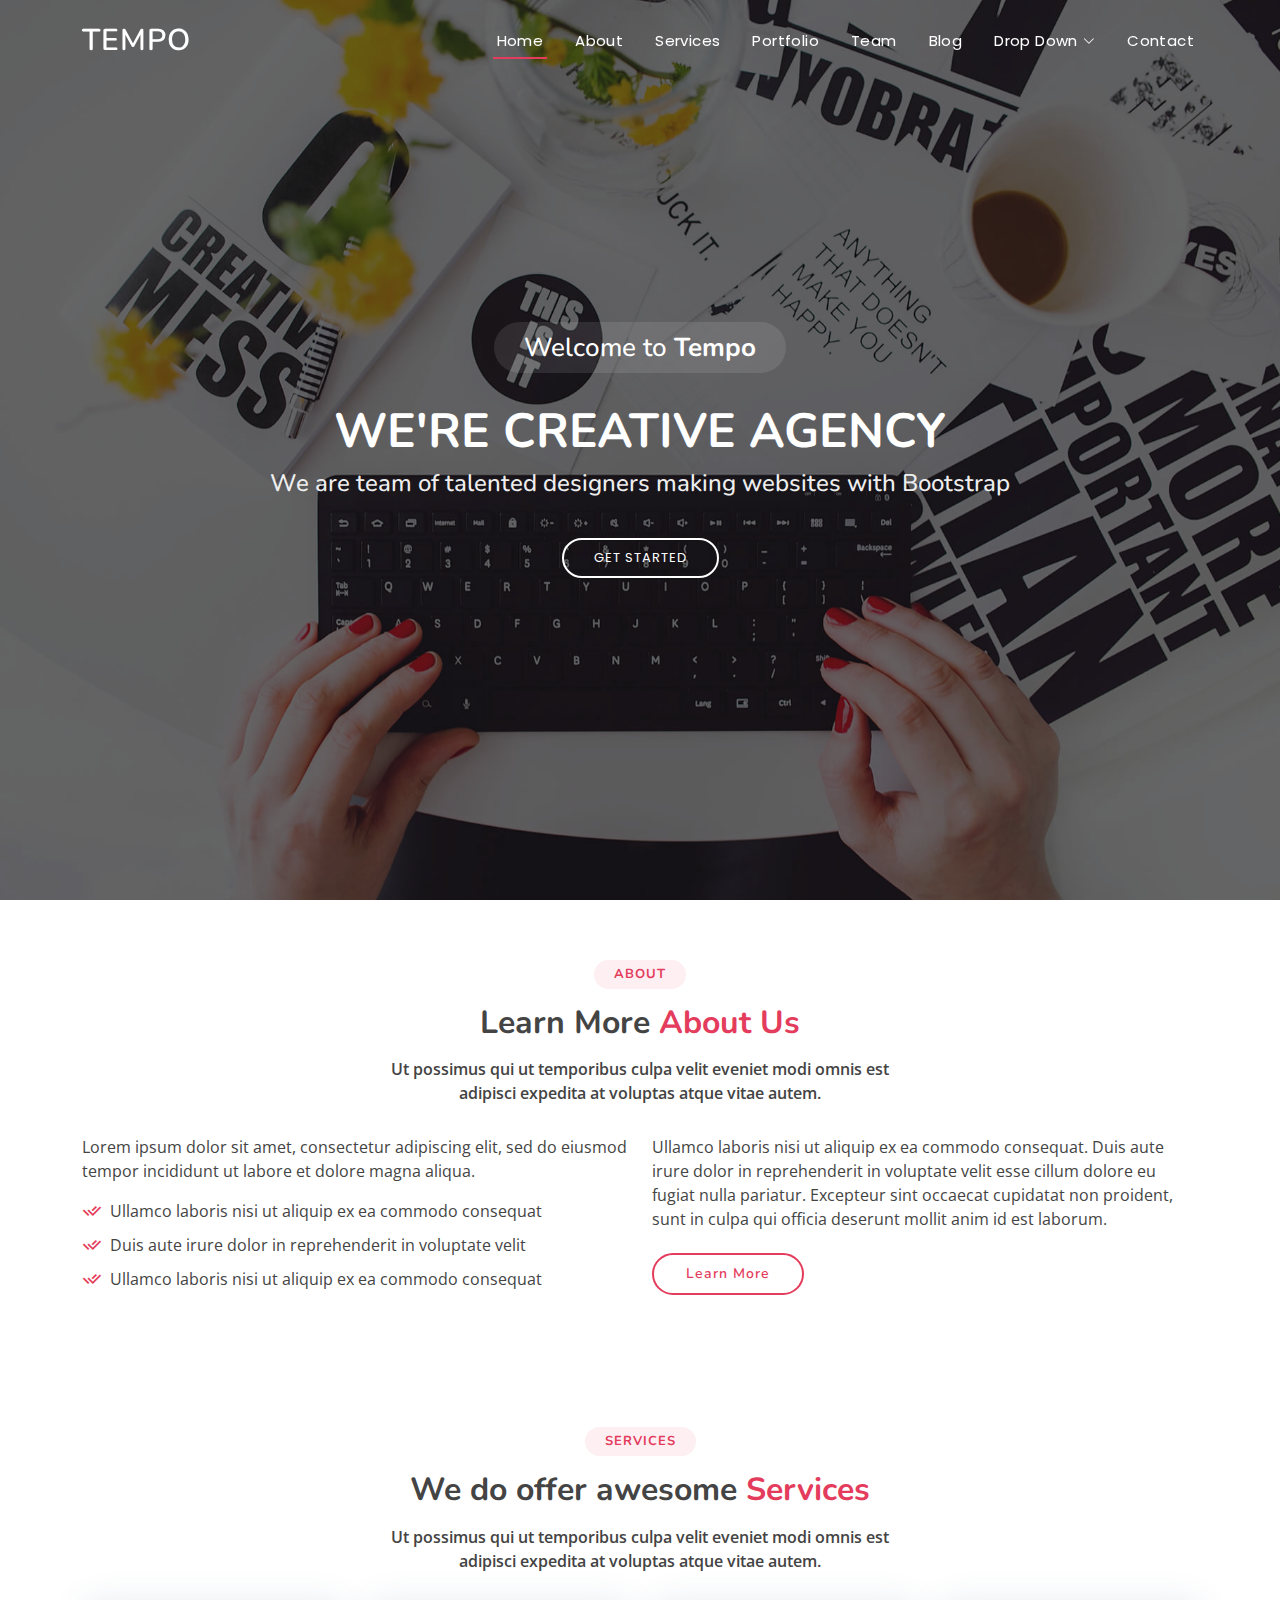
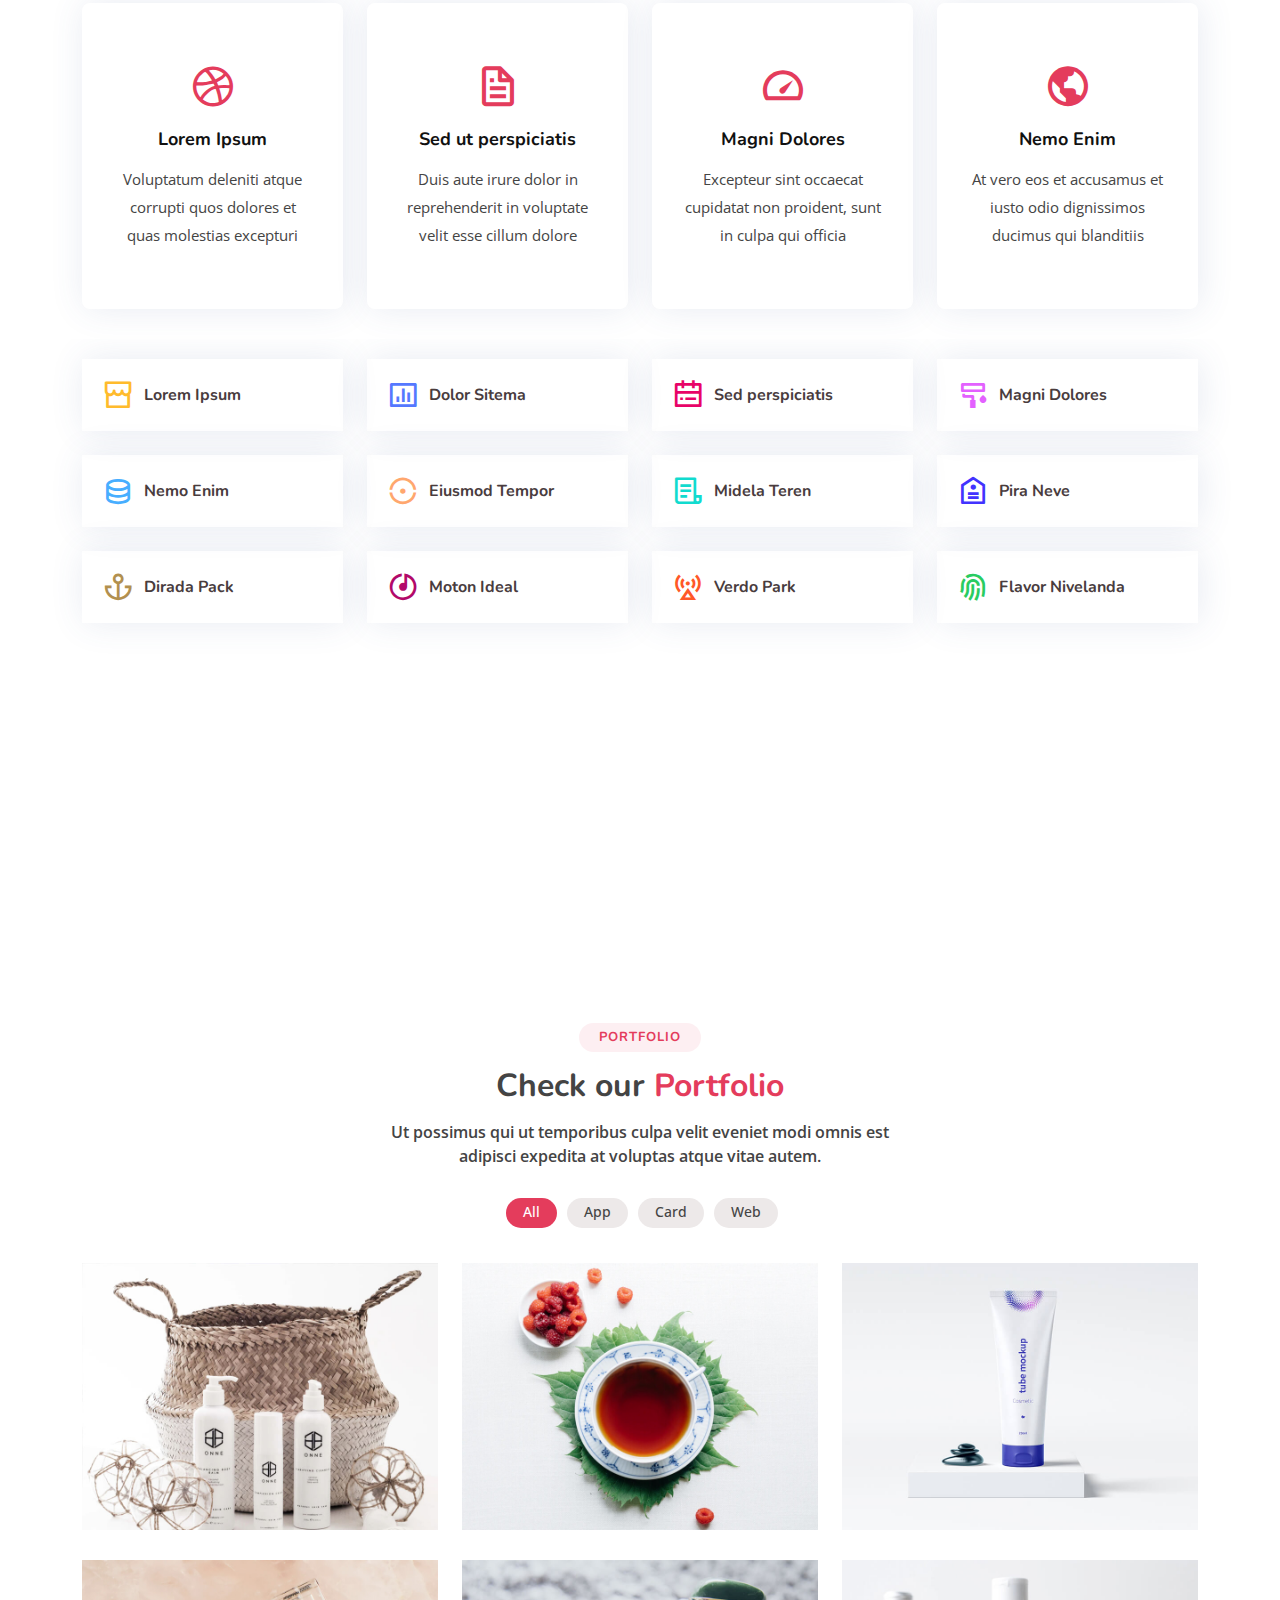
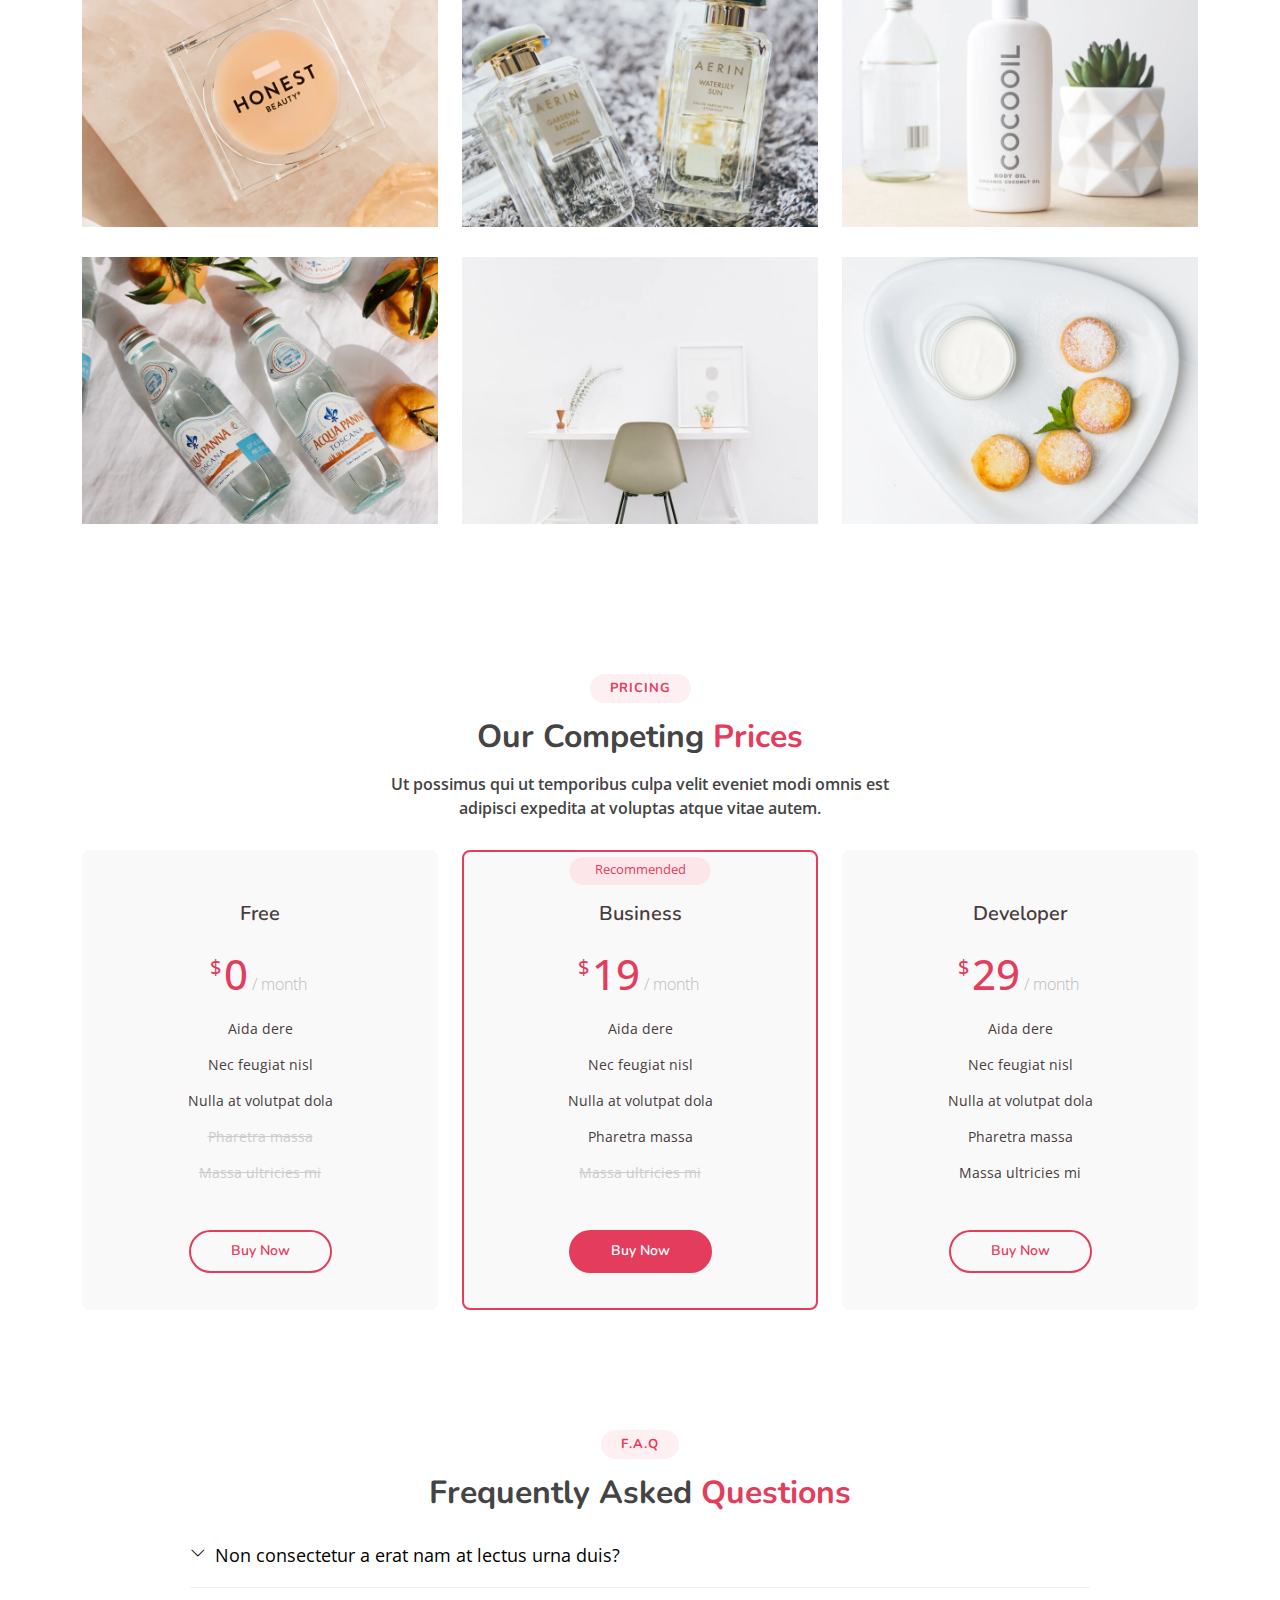
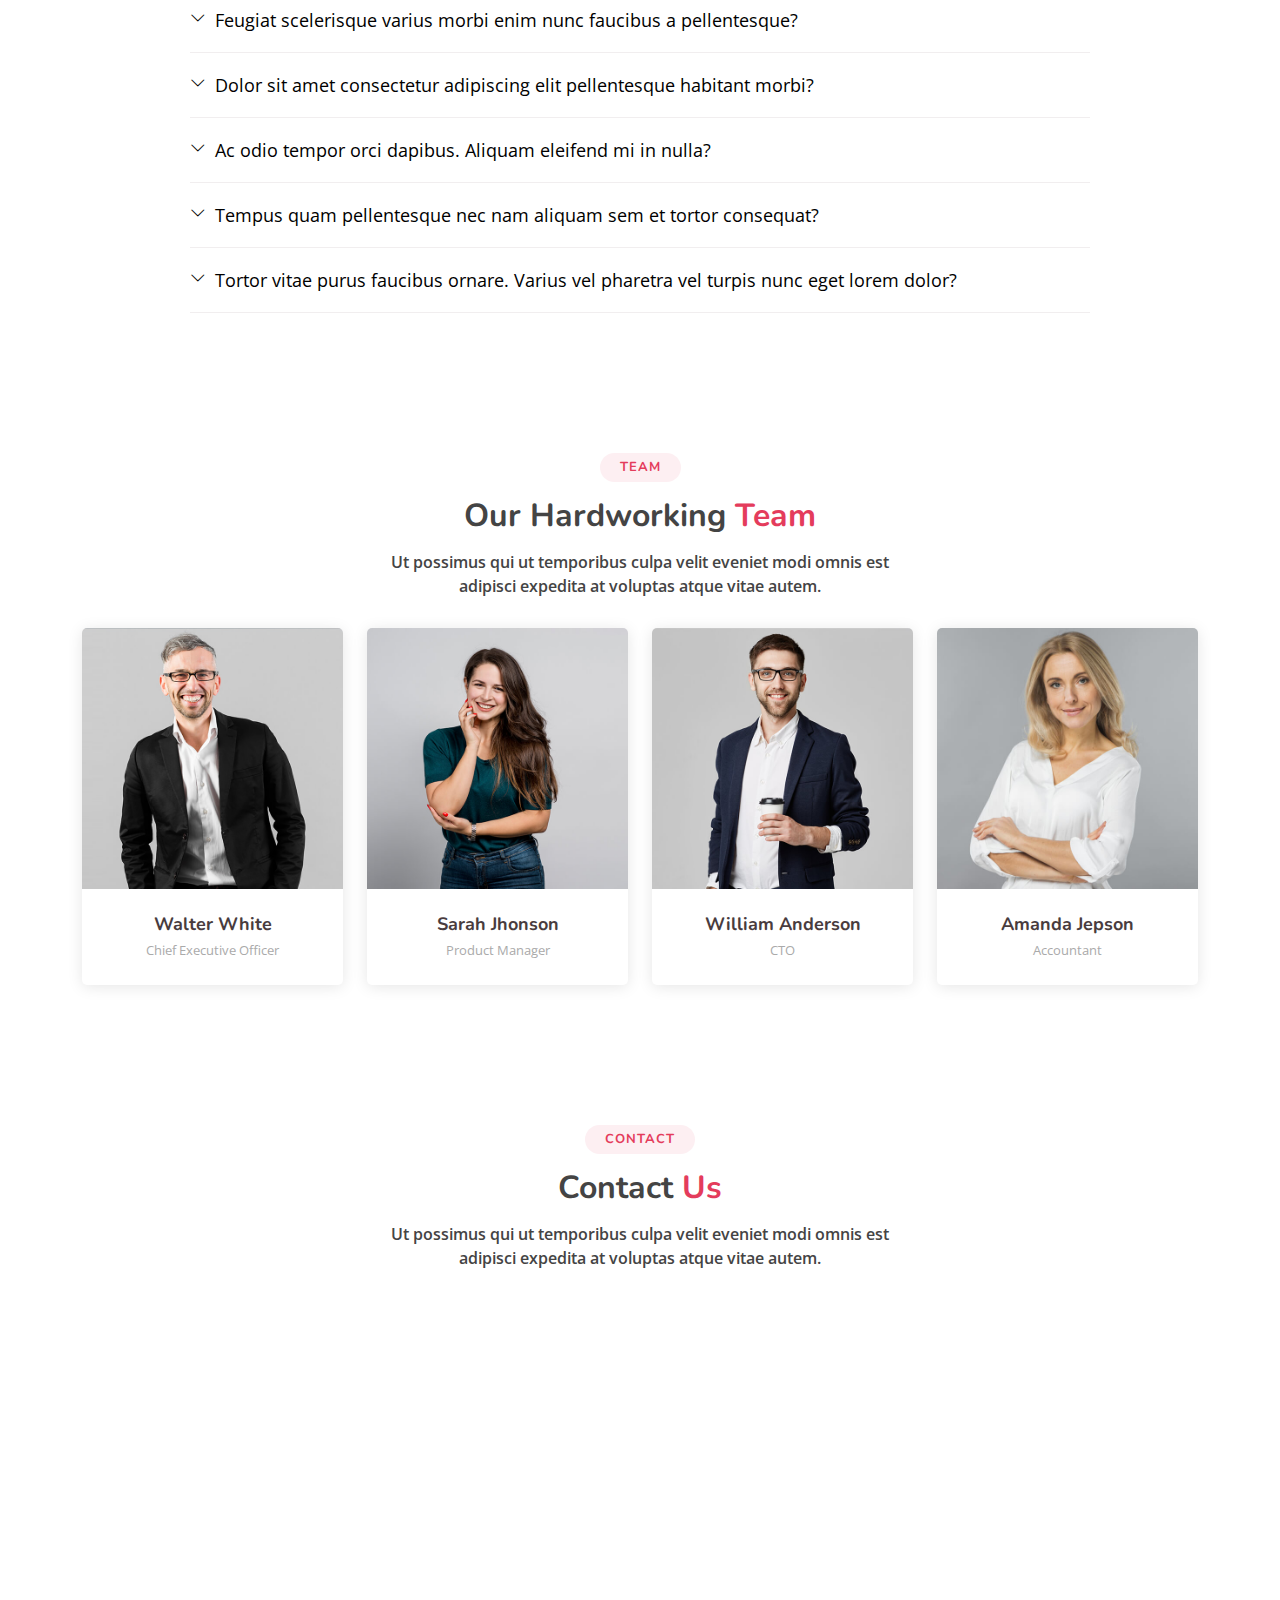
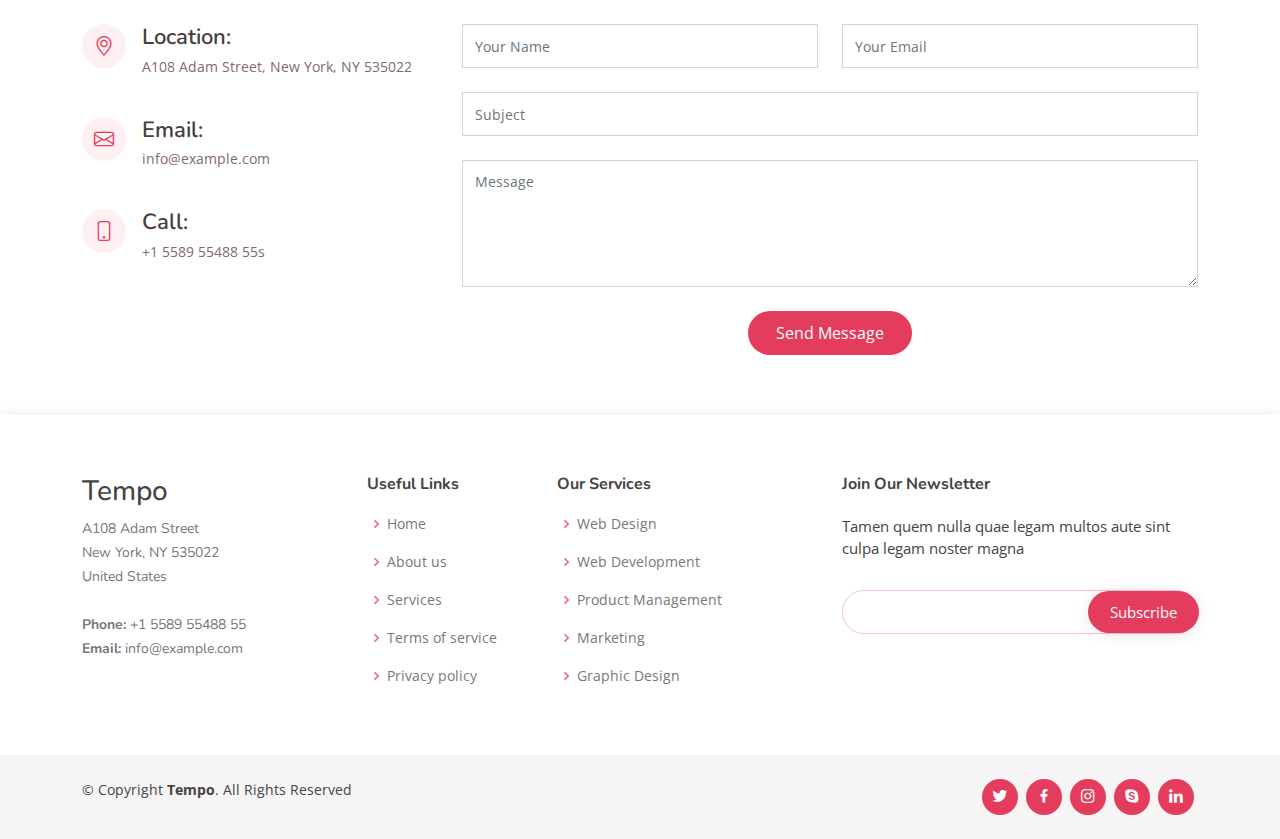
<file: index.html>
<!DOCTYPE html>
<html lang="en">

<head>
  <meta charset="utf-8">
  <meta content="width=device-width, initial-scale=1.0" name="viewport">

  <title>Tempo Bootstrap Template - Index</title>
  <meta content="" name="description">
  <meta content="" name="keywords">

  <!-- Favicons -->
  <link href="assets/img/favicon.png" rel="icon">
  <link href="assets/img/apple-touch-icon.png" rel="apple-touch-icon">

  <!-- Google Fonts -->
  <link href="https://fonts.googleapis.com/css?family=Open+Sans:300,300i,400,400i,600,600i,700,700i|Nunito:300,300i,400,400i,600,600i,700,700i|Poppins:300,300i,400,400i,500,500i,600,600i,700,700i" rel="stylesheet">

  <!-- Vendor CSS Files -->
  <link href="assets/vendor/bootstrap/css/bootstrap.min.css" rel="stylesheet">
  <link href="assets/vendor/bootstrap-icons/bootstrap-icons.css" rel="stylesheet">
  <link href="assets/vendor/boxicons/css/boxicons.min.css" rel="stylesheet">
  <link href="assets/vendor/glightbox/css/glightbox.min.css" rel="stylesheet">
  <link href="assets/vendor/remixicon/remixicon.css" rel="stylesheet">
  <link href="assets/vendor/swiper/swiper-bundle.min.css" rel="stylesheet">

  <!-- Template Main CSS File -->
  <link href="assets/css/style.css" rel="stylesheet">

</head>

<body>

  <!-- ======= Header ======= -->
  <header id="header" class="fixed-top ">
    <div class="container d-flex align-items-center justify-content-between">

      <h1 class="logo"><a href="index.html">Tempo</a></h1>
      <!-- Uncomment below if you prefer to use an image logo -->
      <!-- <a href="index.html" class="logo"><img src="assets/img/logo.png" alt="" class="img-fluid"></a>-->

      <nav id="navbar" class="navbar">
        <ul>
          <li><a class="nav-link scrollto active" href="#hero">Home</a></li>
          <li><a class="nav-link scrollto" href="#about">About</a></li>
          <li><a class="nav-link scrollto" href="#services">Services</a></li>
          <li><a class="nav-link scrollto " href="#portfolio">Portfolio</a></li>
          <li><a class="nav-link scrollto" href="#team">Team</a></li>
          <li><a href="blog.html">Blog</a></li>
          <li class="dropdown"><a href="#"><span>Drop Down</span> <i class="bi bi-chevron-down"></i></a>
            <ul>
              <li><a href="#">Drop Down 1</a></li>
              <li class="dropdown"><a href="#"><span>Deep Drop Down</span> <i class="bi bi-chevron-right"></i></a>
                <ul>
                  <li><a href="#">Deep Drop Down 1</a></li>
                  <li><a href="#">Deep Drop Down 2</a></li>
                  <li><a href="#">Deep Drop Down 3</a></li>
                  <li><a href="#">Deep Drop Down 4</a></li>
                  <li><a href="#">Deep Drop Down 5</a></li>
                </ul>
              </li>
              <li><a href="#">Drop Down 2</a></li>
              <li><a href="#">Drop Down 3</a></li>
              <li><a href="#">Drop Down 4</a></li>
            </ul>
          </li>
          <li><a class="nav-link scrollto" href="#contact">Contact</a></li>
        </ul>
        <i class="bi bi-list mobile-nav-toggle"></i>
      </nav><!-- .navbar -->

    </div>
  </header><!-- End Header -->

  <!-- ======= Hero Section ======= -->
  <section id="hero">
    <div class="hero-container">
      <h3>Welcome to <strong>Tempo</strong></h3>
      <h1>We're Creative Agency</h1>
      <h2>We are team of talented designers making websites with Bootstrap</h2>
      <a href="#about" class="btn-get-started scrollto">Get Started</a>
    </div>
  </section><!-- End Hero -->

  <main id="main">

    <!-- ======= About Section ======= -->
    <section id="about" class="about">
      <div class="container">

        <div class="section-title">
          <h2>About</h2>
          <h3>Learn More <span>About Us</span></h3>
          <p>Ut possimus qui ut temporibus culpa velit eveniet modi omnis est adipisci expedita at voluptas atque vitae autem.</p>
        </div>

        <div class="row content">
          <div class="col-lg-6">
            <p>
              Lorem ipsum dolor sit amet, consectetur adipiscing elit, sed do eiusmod tempor incididunt ut labore et dolore
              magna aliqua.
            </p>
            <ul>
              <li><i class="ri-check-double-line"></i> Ullamco laboris nisi ut aliquip ex ea commodo consequat</li>
              <li><i class="ri-check-double-line"></i> Duis aute irure dolor in reprehenderit in voluptate velit</li>
              <li><i class="ri-check-double-line"></i> Ullamco laboris nisi ut aliquip ex ea commodo consequat</li>
            </ul>
          </div>
          <div class="col-lg-6 pt-4 pt-lg-0">
            <p>
              Ullamco laboris nisi ut aliquip ex ea commodo consequat. Duis aute irure dolor in reprehenderit in voluptate
              velit esse cillum dolore eu fugiat nulla pariatur. Excepteur sint occaecat cupidatat non proident, sunt in
              culpa qui officia deserunt mollit anim id est laborum.
            </p>
            <a href="#" class="btn-learn-more">Learn More</a>
          </div>
        </div>

      </div>
    </section><!-- End About Section -->

    <!-- ======= Services Section ======= -->
    <section id="services" class="services">
      <div class="container">

        <div class="section-title">
          <h2>Services</h2>
          <h3>We do offer awesome <span>Services</span></h3>
          <p>Ut possimus qui ut temporibus culpa velit eveniet modi omnis est adipisci expedita at voluptas atque vitae autem.</p>
        </div>

        <div class="row">
          <div class="col-md-6 col-lg-3 d-flex align-items-stretch mb-5 mb-lg-0">
            <div class="icon-box">
              <div class="icon"><i class="bx bxl-dribbble"></i></div>
              <h4 class="title"><a href="">Lorem Ipsum</a></h4>
              <p class="description">Voluptatum deleniti atque corrupti quos dolores et quas molestias excepturi</p>
            </div>
          </div>

          <div class="col-md-6 col-lg-3 d-flex align-items-stretch mb-5 mb-lg-0">
            <div class="icon-box">
              <div class="icon"><i class="bx bx-file"></i></div>
              <h4 class="title"><a href="">Sed ut perspiciatis</a></h4>
              <p class="description">Duis aute irure dolor in reprehenderit in voluptate velit esse cillum dolore</p>
            </div>
          </div>

          <div class="col-md-6 col-lg-3 d-flex align-items-stretch mb-5 mb-lg-0">
            <div class="icon-box">
              <div class="icon"><i class="bx bx-tachometer"></i></div>
              <h4 class="title"><a href="">Magni Dolores</a></h4>
              <p class="description">Excepteur sint occaecat cupidatat non proident, sunt in culpa qui officia</p>
            </div>
          </div>

          <div class="col-md-6 col-lg-3 d-flex align-items-stretch mb-5 mb-lg-0">
            <div class="icon-box">
              <div class="icon"><i class="bx bx-world"></i></div>
              <h4 class="title"><a href="">Nemo Enim</a></h4>
              <p class="description">At vero eos et accusamus et iusto odio dignissimos ducimus qui blanditiis</p>
            </div>
          </div>

        </div>

      </div>
    </section><!-- End Services Section -->

    <!-- ======= Features Section ======= -->
    <section id="features" class="features">
      <div class="container">

        <div class="row">
          <div class="col-lg-3 col-md-4 col-6 col-6">
            <div class="icon-box">
              <i class="ri-store-line" style="color: #ffbb2c;"></i>
              <h3><a href="">Lorem Ipsum</a></h3>
            </div>
          </div>
          <div class="col-lg-3 col-md-4 col-6">
            <div class="icon-box">
              <i class="ri-bar-chart-box-line" style="color: #5578ff;"></i>
              <h3><a href="">Dolor Sitema</a></h3>
            </div>
          </div>
          <div class="col-lg-3 col-md-4 col-6 mt-4 mt-md-0">
            <div class="icon-box">
              <i class="ri-calendar-todo-line" style="color: #e80368;"></i>
              <h3><a href="">Sed perspiciatis</a></h3>
            </div>
          </div>
          <div class="col-lg-3 col-md-4 col-6 mt-4 mt-lg-0">
            <div class="icon-box">
              <i class="ri-paint-brush-line" style="color: #e361ff;"></i>
              <h3><a href="">Magni Dolores</a></h3>
            </div>
          </div>
          <div class="col-lg-3 col-md-4 col-6 mt-4">
            <div class="icon-box">
              <i class="ri-database-2-line" style="color: #47aeff;"></i>
              <h3><a href="">Nemo Enim</a></h3>
            </div>
          </div>
          <div class="col-lg-3 col-md-4 col-6 mt-4">
            <div class="icon-box">
              <i class="ri-gradienter-line" style="color: #ffa76e;"></i>
              <h3><a href="">Eiusmod Tempor</a></h3>
            </div>
          </div>
          <div class="col-lg-3 col-md-4 col-6 mt-4">
            <div class="icon-box">
              <i class="ri-file-list-3-line" style="color: #11dbcf;"></i>
              <h3><a href="">Midela Teren</a></h3>
            </div>
          </div>
          <div class="col-lg-3 col-md-4 col-6 mt-4">
            <div class="icon-box">
              <i class="ri-price-tag-2-line" style="color: #4233ff;"></i>
              <h3><a href="">Pira Neve</a></h3>
            </div>
          </div>
          <div class="col-lg-3 col-md-4 col-6 mt-4">
            <div class="icon-box">
              <i class="ri-anchor-line" style="color: #b2904f;"></i>
              <h3><a href="">Dirada Pack</a></h3>
            </div>
          </div>
          <div class="col-lg-3 col-md-4 col-6 mt-4">
            <div class="icon-box">
              <i class="ri-disc-line" style="color: #b20969;"></i>
              <h3><a href="">Moton Ideal</a></h3>
            </div>
          </div>
          <div class="col-lg-3 col-md-4 col-6 mt-4">
            <div class="icon-box">
              <i class="ri-base-station-line" style="color: #ff5828;"></i>
              <h3><a href="">Verdo Park</a></h3>
            </div>
          </div>
          <div class="col-lg-3 col-md-4 col-6 mt-4">
            <div class="icon-box">
              <i class="ri-fingerprint-line" style="color: #29cc61;"></i>
              <h3><a href="">Flavor Nivelanda</a></h3>
            </div>
          </div>
        </div>

      </div>
    </section><!-- End Features Section -->

    <!-- ======= Cta Section ======= -->
    <section id="cta" class="cta">
      <div class="container">

        <div class="text-center">
          <h3>Call To Action</h3>
          <p> Duis aute irure dolor in reprehenderit in voluptate velit esse cillum dolore eu fugiat nulla pariatur. Excepteur sint occaecat cupidatat non proident, sunt in culpa qui officia deserunt mollit anim id est laborum.</p>
          <a class="cta-btn" href="#">Call To Action</a>
        </div>

      </div>
    </section><!-- End Cta Section -->

    <!-- ======= Portfolio Section ======= -->
    <section id="portfolio" class="portfolio">
      <div class="container">

        <div class="section-title">
          <h2>Portfolio</h2>
          <h3>Check our <span>Portfolio</span></h3>
          <p>Ut possimus qui ut temporibus culpa velit eveniet modi omnis est adipisci expedita at voluptas atque vitae autem.</p>
        </div>

        <div class="row">
          <div class="col-lg-12 d-flex justify-content-center">
            <ul id="portfolio-flters">
              <li data-filter="*" class="filter-active">All</li>
              <li data-filter=".filter-app">App</li>
              <li data-filter=".filter-card">Card</li>
              <li data-filter=".filter-web">Web</li>
            </ul>
          </div>
        </div>

        <div class="row portfolio-container">

          <div class="col-lg-4 col-md-6 portfolio-item filter-app">
            <img src="assets/img/portfolio/portfolio-1.jpg" class="img-fluid" alt="">
            <div class="portfolio-info">
              <h4>App 1</h4>
              <p>App</p>
              <a href="assets/img/portfolio/portfolio-1.jpg" data-gallery="portfolioGallery" class="portfolio-lightbox preview-link" title="App 1"><i class="bx bx-plus"></i></a>
              <a href="portfolio-details.html" class="details-link" title="More Details"><i class="bx bx-link"></i></a>
            </div>
          </div>

          <div class="col-lg-4 col-md-6 portfolio-item filter-web">
            <img src="assets/img/portfolio/portfolio-2.jpg" class="img-fluid" alt="">
            <div class="portfolio-info">
              <h4>Web 3</h4>
              <p>Web</p>
              <a href="assets/img/portfolio/portfolio-2.jpg" data-gallery="portfolioGallery" class="portfolio-lightbox preview-link" title="Web 3"><i class="bx bx-plus"></i></a>
              <a href="portfolio-details.html" class="details-link" title="More Details"><i class="bx bx-link"></i></a>
            </div>
          </div>

          <div class="col-lg-4 col-md-6 portfolio-item filter-app">
            <img src="assets/img/portfolio/portfolio-3.jpg" class="img-fluid" alt="">
            <div class="portfolio-info">
              <h4>App 2</h4>
              <p>App</p>
              <a href="assets/img/portfolio/portfolio-3.jpg" data-gallery="portfolioGallery" class="portfolio-lightbox preview-link" title="App 2"><i class="bx bx-plus"></i></a>
              <a href="portfolio-details.html" class="details-link" title="More Details"><i class="bx bx-link"></i></a>
            </div>
          </div>

          <div class="col-lg-4 col-md-6 portfolio-item filter-card">
            <img src="assets/img/portfolio/portfolio-4.jpg" class="img-fluid" alt="">
            <div class="portfolio-info">
              <h4>Card 2</h4>
              <p>Card</p>
              <a href="assets/img/portfolio/portfolio-4.jpg" data-gallery="portfolioGallery" class="portfolio-lightbox preview-link" title="Card 2"><i class="bx bx-plus"></i></a>
              <a href="portfolio-details.html" class="details-link" title="More Details"><i class="bx bx-link"></i></a>
            </div>
          </div>

          <div class="col-lg-4 col-md-6 portfolio-item filter-web">
            <img src="assets/img/portfolio/portfolio-5.jpg" class="img-fluid" alt="">
            <div class="portfolio-info">
              <h4>Web 2</h4>
              <p>Web</p>
              <a href="assets/img/portfolio/portfolio-5.jpg" data-gallery="portfolioGallery" class="portfolio-lightbox preview-link" title="Web 2"><i class="bx bx-plus"></i></a>
              <a href="portfolio-details.html" class="details-link" title="More Details"><i class="bx bx-link"></i></a>
            </div>
          </div>

          <div class="col-lg-4 col-md-6 portfolio-item filter-app">
            <img src="assets/img/portfolio/portfolio-6.jpg" class="img-fluid" alt="">
            <div class="portfolio-info">
              <h4>App 3</h4>
              <p>App</p>
              <a href="assets/img/portfolio/portfolio-6.jpg" data-gallery="portfolioGallery" class="portfolio-lightbox preview-link" title="App 3"><i class="bx bx-plus"></i></a>
              <a href="portfolio-details.html" class="details-link" title="More Details"><i class="bx bx-link"></i></a>
            </div>
          </div>

          <div class="col-lg-4 col-md-6 portfolio-item filter-card">
            <img src="assets/img/portfolio/portfolio-7.jpg" class="img-fluid" alt="">
            <div class="portfolio-info">
              <h4>Card 1</h4>
              <p>Card</p>
              <a href="assets/img/portfolio/portfolio-7.jpg" data-gallery="portfolioGallery" class="portfolio-lightbox preview-link" title="Card 1"><i class="bx bx-plus"></i></a>
              <a href="portfolio-details.html" class="details-link" title="More Details"><i class="bx bx-link"></i></a>
            </div>
          </div>

          <div class="col-lg-4 col-md-6 portfolio-item filter-card">
            <img src="assets/img/portfolio/portfolio-8.jpg" class="img-fluid" alt="">
            <div class="portfolio-info">
              <h4>Card 3</h4>
              <p>Card</p>
              <a href="assets/img/portfolio/portfolio-8.jpg" data-gallery="portfolioGallery" class="portfolio-lightbox preview-link" title="Card 3"><i class="bx bx-plus"></i></a>
              <a href="portfolio-details.html" class="details-link" title="More Details"><i class="bx bx-link"></i></a>
            </div>
          </div>

          <div class="col-lg-4 col-md-6 portfolio-item filter-web">
            <img src="assets/img/portfolio/portfolio-9.jpg" class="img-fluid" alt="">
            <div class="portfolio-info">
              <h4>Web 3</h4>
              <p>Web</p>
              <a href="assets/img/portfolio/portfolio-9.jpg" data-gallery="portfolioGallery" class="portfolio-lightbox preview-link" title="Web 3"><i class="bx bx-plus"></i></a>
              <a href="portfolio-details.html" class="details-link" title="More Details"><i class="bx bx-link"></i></a>
            </div>
          </div>

        </div>

      </div>
    </section><!-- End Portfolio Section -->

    <!-- ======= Pricing Section ======= -->
    <section id="pricing" class="pricing">
      <div class="container">

        <div class="section-title">
          <h2>Pricing</h2>
          <h3>Our Competing <span>Prices</span></h3>
          <p>Ut possimus qui ut temporibus culpa velit eveniet modi omnis est adipisci expedita at voluptas atque vitae autem.</p>
        </div>

        <div class="row">

          <div class="col-lg-4 col-md-6">
            <div class="box">
              <h3>Free</h3>
              <h4><sup>$</sup>0<span> / month</span></h4>
              <ul>
                <li>Aida dere</li>
                <li>Nec feugiat nisl</li>
                <li>Nulla at volutpat dola</li>
                <li class="na">Pharetra massa</li>
                <li class="na">Massa ultricies mi</li>
              </ul>
              <div class="btn-wrap">
                <a href="#" class="btn-buy">Buy Now</a>
              </div>
            </div>
          </div>

          <div class="col-lg-4 col-md-6 mt-4 mt-md-0">
            <div class="box recommended">
              <span class="recommended-badge">Recommended</span>
              <h3>Business</h3>
              <h4><sup>$</sup>19<span> / month</span></h4>
              <ul>
                <li>Aida dere</li>
                <li>Nec feugiat nisl</li>
                <li>Nulla at volutpat dola</li>
                <li>Pharetra massa</li>
                <li class="na">Massa ultricies mi</li>
              </ul>
              <div class="btn-wrap">
                <a href="#" class="btn-buy">Buy Now</a>
              </div>
            </div>
          </div>

          <div class="col-lg-4 col-md-6 mt-4 mt-lg-0">
            <div class="box">
              <h3>Developer</h3>
              <h4><sup>$</sup>29<span> / month</span></h4>
              <ul>
                <li>Aida dere</li>
                <li>Nec feugiat nisl</li>
                <li>Nulla at volutpat dola</li>
                <li>Pharetra massa</li>
                <li>Massa ultricies mi</li>
              </ul>
              <div class="btn-wrap">
                <a href="#" class="btn-buy">Buy Now</a>
              </div>
            </div>
          </div>

        </div>

      </div>
    </section><!-- End Pricing Section -->

    <!-- ======= F.A.Q Section ======= -->
    <section id="faq" class="faq">
      <div class="container">

        <div class="section-title">
          <h2>F.A.Q</h2>
          <h3>Frequently Asked <span>Questions</span></h3>
        </div>

        <ul class="faq-list">

          <li>
            <div data-bs-toggle="collapse" class="collapsed question" href="#faq1">Non consectetur a erat nam at lectus urna duis? <i class="bi bi-chevron-down icon-show"></i><i class="bi bi-chevron-up icon-close"></i></div>
            <div id="faq1" class="collapse" data-bs-parent=".faq-list">
              <p>
                Feugiat pretium nibh ipsum consequat. Tempus iaculis urna id volutpat lacus laoreet non curabitur gravida. Venenatis lectus magna fringilla urna porttitor rhoncus dolor purus non.
              </p>
            </div>
          </li>

          <li>
            <div data-bs-toggle="collapse" href="#faq2" class="collapsed question">Feugiat scelerisque varius morbi enim nunc faucibus a pellentesque? <i class="bi bi-chevron-down icon-show"></i><i class="bi bi-chevron-up icon-close"></i></div>
            <div id="faq2" class="collapse" data-bs-parent=".faq-list">
              <p>
                Dolor sit amet consectetur adipiscing elit pellentesque habitant morbi. Id interdum velit laoreet id donec ultrices. Fringilla phasellus faucibus scelerisque eleifend donec pretium. Est pellentesque elit ullamcorper dignissim. Mauris ultrices eros in cursus turpis massa tincidunt dui.
              </p>
            </div>
          </li>

          <li>
            <div data-bs-toggle="collapse" href="#faq3" class="collapsed question">Dolor sit amet consectetur adipiscing elit pellentesque habitant morbi? <i class="bi bi-chevron-down icon-show"></i><i class="bi bi-chevron-up icon-close"></i></div>
            <div id="faq3" class="collapse" data-bs-parent=".faq-list">
              <p>
                Eleifend mi in nulla posuere sollicitudin aliquam ultrices sagittis orci. Faucibus pulvinar elementum integer enim. Sem nulla pharetra diam sit amet nisl suscipit. Rutrum tellus pellentesque eu tincidunt. Lectus urna duis convallis convallis tellus. Urna molestie at elementum eu facilisis sed odio morbi quis
              </p>
            </div>
          </li>

          <li>
            <div data-bs-toggle="collapse" href="#faq4" class="collapsed question">Ac odio tempor orci dapibus. Aliquam eleifend mi in nulla? <i class="bi bi-chevron-down icon-show"></i><i class="bi bi-chevron-up icon-close"></i></div>
            <div id="faq4" class="collapse" data-bs-parent=".faq-list">
              <p>
                Dolor sit amet consectetur adipiscing elit pellentesque habitant morbi. Id interdum velit laoreet id donec ultrices. Fringilla phasellus faucibus scelerisque eleifend donec pretium. Est pellentesque elit ullamcorper dignissim. Mauris ultrices eros in cursus turpis massa tincidunt dui.
              </p>
            </div>
          </li>

          <li>
            <div data-bs-toggle="collapse" href="#faq5" class="collapsed question">Tempus quam pellentesque nec nam aliquam sem et tortor consequat? <i class="bi bi-chevron-down icon-show"></i><i class="bi bi-chevron-up icon-close"></i></div>
            <div id="faq5" class="collapse" data-bs-parent=".faq-list">
              <p>
                Molestie a iaculis at erat pellentesque adipiscing commodo. Dignissim suspendisse in est ante in. Nunc vel risus commodo viverra maecenas accumsan. Sit amet nisl suscipit adipiscing bibendum est. Purus gravida quis blandit turpis cursus in
              </p>
            </div>
          </li>

          <li>
            <div data-bs-toggle="collapse" href="#faq6" class="collapsed question">Tortor vitae purus faucibus ornare. Varius vel pharetra vel turpis nunc eget lorem dolor? <i class="bi bi-chevron-down icon-show"></i><i class="bi bi-chevron-up icon-close"></i></div>
            <div id="faq6" class="collapse" data-bs-parent=".faq-list">
              <p>
                Laoreet sit amet cursus sit amet dictum sit amet justo. Mauris vitae ultricies leo integer malesuada nunc vel. Tincidunt eget nullam non nisi est sit amet. Turpis nunc eget lorem dolor sed. Ut venenatis tellus in metus vulputate eu scelerisque. Pellentesque diam volutpat commodo sed egestas egestas fringilla phasellus faucibus. Nibh tellus molestie nunc non blandit massa enim nec.
              </p>
            </div>
          </li>

        </ul>

      </div>
    </section><!-- End F.A.Q Section -->

    <!-- ======= Team Section ======= -->
    <section id="team" class="team">
      <div class="container">

        <div class="section-title">
          <h2>Team</h2>
          <h3>Our Hardworking <span>Team</span></h3>
          <p>Ut possimus qui ut temporibus culpa velit eveniet modi omnis est adipisci expedita at voluptas atque vitae autem.</p>
        </div>

        <div class="row">

          <div class="col-lg-3 col-md-6 d-flex align-items-stretch">
            <div class="member">
              <div class="member-img">
                <img src="assets/img/team/team-1.jpg" class="img-fluid" alt="">
                <div class="social">
                  <a href=""><i class="bi bi-twitter"></i></a>
                  <a href=""><i class="bi bi-facebook"></i></a>
                  <a href=""><i class="bi bi-instagram"></i></a>
                  <a href=""><i class="bi bi-linkedin"></i></a>
                </div>
              </div>
              <div class="member-info">
                <h4>Walter White</h4>
                <span>Chief Executive Officer</span>
              </div>
            </div>
          </div>

          <div class="col-lg-3 col-md-6 d-flex align-items-stretch">
            <div class="member">
              <div class="member-img">
                <img src="assets/img/team/team-2.jpg" class="img-fluid" alt="">
                <div class="social">
                  <a href=""><i class="bi bi-twitter"></i></a>
                  <a href=""><i class="bi bi-facebook"></i></a>
                  <a href=""><i class="bi bi-instagram"></i></a>
                  <a href=""><i class="bi bi-linkedin"></i></a>
                </div>
              </div>
              <div class="member-info">
                <h4>Sarah Jhonson</h4>
                <span>Product Manager</span>
              </div>
            </div>
          </div>

          <div class="col-lg-3 col-md-6 d-flex align-items-stretch">
            <div class="member">
              <div class="member-img">
                <img src="assets/img/team/team-3.jpg" class="img-fluid" alt="">
                <div class="social">
                  <a href=""><i class="bi bi-twitter"></i></a>
                  <a href=""><i class="bi bi-facebook"></i></a>
                  <a href=""><i class="bi bi-instagram"></i></a>
                  <a href=""><i class="bi bi-linkedin"></i></a>
                </div>
              </div>
              <div class="member-info">
                <h4>William Anderson</h4>
                <span>CTO</span>
              </div>
            </div>
          </div>

          <div class="col-lg-3 col-md-6 d-flex align-items-stretch">
            <div class="member">
              <div class="member-img">
                <img src="assets/img/team/team-4.jpg" class="img-fluid" alt="">
                <div class="social">
                  <a href=""><i class="bi bi-twitter"></i></a>
                  <a href=""><i class="bi bi-facebook"></i></a>
                  <a href=""><i class="bi bi-instagram"></i></a>
                  <a href=""><i class="bi bi-linkedin"></i></a>
                </div>
              </div>
              <div class="member-info">
                <h4>Amanda Jepson</h4>
                <span>Accountant</span>
              </div>
            </div>
          </div>

        </div>

      </div>
    </section><!-- End Team Section -->

    <!-- ======= Contact Section ======= -->
    <section id="contact" class="contact">
      <div class="container">

        <div class="section-title">
          <h2>Contact</h2>
          <h3>Contact <span>Us</span></h3>
          <p>Ut possimus qui ut temporibus culpa velit eveniet modi omnis est adipisci expedita at voluptas atque vitae autem.</p>
        </div>

        <div>
          <iframe style="border:0; width: 100%; height: 270px;" src="https://www.google.com/maps/embed?pb=!1m14!1m8!1m3!1d12097.433213460943!2d-74.0062269!3d40.7101282!3m2!1i1024!2i768!4f13.1!3m3!1m2!1s0x0%3A0xb89d1fe6bc499443!2sDowntown+Conference+Center!5e0!3m2!1smk!2sbg!4v1539943755621" frameborder="0" allowfullscreen></iframe>
        </div>

        <div class="row mt-5">

          <div class="col-lg-4">
            <div class="info">
              <div class="address">
                <i class="bi bi-geo-alt"></i>
                <h4>Location:</h4>
                <p>A108 Adam Street, New York, NY 535022</p>
              </div>

              <div class="email">
                <i class="bi bi-envelope"></i>
                <h4>Email:</h4>
                <p>info@example.com</p>
              </div>

              <div class="phone">
                <i class="bi bi-phone"></i>
                <h4>Call:</h4>
                <p>+1 5589 55488 55s</p>
              </div>

            </div>

          </div>

          <div class="col-lg-8 mt-5 mt-lg-0">

            <form action="forms/contact.php" method="post" role="form" class="php-email-form">
              <div class="row">
                <div class="col-md-6 form-group">
                  <input type="text" name="name" class="form-control" id="name" placeholder="Your Name" required>
                </div>
                <div class="col-md-6 form-group mt-3 mt-md-0">
                  <input type="email" class="form-control" name="email" id="email" placeholder="Your Email" required>
                </div>
              </div>
              <div class="form-group mt-3">
                <input type="text" class="form-control" name="subject" id="subject" placeholder="Subject" required>
              </div>
              <div class="form-group mt-3">
                <textarea class="form-control" name="message" rows="5" placeholder="Message" required></textarea>
              </div>
              <div class="my-3">
                <div class="loading">Loading</div>
                <div class="error-message"></div>
                <div class="sent-message">Your message has been sent. Thank you!</div>
              </div>
              <div class="text-center"><button type="submit">Send Message</button></div>
            </form>

          </div>

        </div>

      </div>
    </section><!-- End Contact Section -->

  </main><!-- End #main -->

  <!-- ======= Footer ======= -->
  <footer id="footer">

    <div class="footer-top">
      <div class="container">
        <div class="row">

          <div class="col-lg-3 col-md-6 footer-contact">
            <h3>Tempo</h3>
            <p>
              A108 Adam Street <br>
              New York, NY 535022<br>
              United States <br><br>
              <strong>Phone:</strong> +1 5589 55488 55<br>
              <strong>Email:</strong> info@example.com<br>
            </p>
          </div>

          <div class="col-lg-2 col-md-6 footer-links">
            <h4>Useful Links</h4>
            <ul>
              <li><i class="bx bx-chevron-right"></i> <a href="#">Home</a></li>
              <li><i class="bx bx-chevron-right"></i> <a href="#">About us</a></li>
              <li><i class="bx bx-chevron-right"></i> <a href="#">Services</a></li>
              <li><i class="bx bx-chevron-right"></i> <a href="#">Terms of service</a></li>
              <li><i class="bx bx-chevron-right"></i> <a href="#">Privacy policy</a></li>
            </ul>
          </div>

          <div class="col-lg-3 col-md-6 footer-links">
            <h4>Our Services</h4>
            <ul>
              <li><i class="bx bx-chevron-right"></i> <a href="#">Web Design</a></li>
              <li><i class="bx bx-chevron-right"></i> <a href="#">Web Development</a></li>
              <li><i class="bx bx-chevron-right"></i> <a href="#">Product Management</a></li>
              <li><i class="bx bx-chevron-right"></i> <a href="#">Marketing</a></li>
              <li><i class="bx bx-chevron-right"></i> <a href="#">Graphic Design</a></li>
            </ul>
          </div>

          <div class="col-lg-4 col-md-6 footer-newsletter">
            <h4>Join Our Newsletter</h4>
            <p>Tamen quem nulla quae legam multos aute sint culpa legam noster magna</p>
            <form action="" method="post">
              <input type="email" name="email"><input type="submit" value="Subscribe">
            </form>
          </div>

        </div>
      </div>
    </div>

    <div class="container d-md-flex py-4">

      <div class="me-md-auto text-center text-md-start">
        <div class="copyright">
          &copy; Copyright <strong><span>Tempo</span></strong>. All Rights Reserved
        </div>

      </div>
      <div class="social-links text-center text-md-right pt-3 pt-md-0">
        <a href="#" class="twitter"><i class="bx bxl-twitter"></i></a>
        <a href="#" class="facebook"><i class="bx bxl-facebook"></i></a>
        <a href="#" class="instagram"><i class="bx bxl-instagram"></i></a>
        <a href="#" class="google-plus"><i class="bx bxl-skype"></i></a>
        <a href="#" class="linkedin"><i class="bx bxl-linkedin"></i></a>
      </div>
    </div>
  </footer><!-- End Footer -->

  <a href="#" class="back-to-top d-flex align-items-center justify-content-center"><i class="bi bi-arrow-up-short"></i></a>

  <!-- Vendor JS Files -->
  <script src="assets/vendor/bootstrap/js/bootstrap.bundle.min.js"></script>
  <script src="assets/vendor/glightbox/js/glightbox.min.js"></script>
  <script src="assets/vendor/isotope-layout/isotope.pkgd.min.js"></script>
  <script src="assets/vendor/php-email-form/validate.js"></script>
  <script src="assets/vendor/swiper/swiper-bundle.min.js"></script>

  <!-- Template Main JS File -->
  <script src="assets/js/main.js"></script>

</body>

</html>
</file>
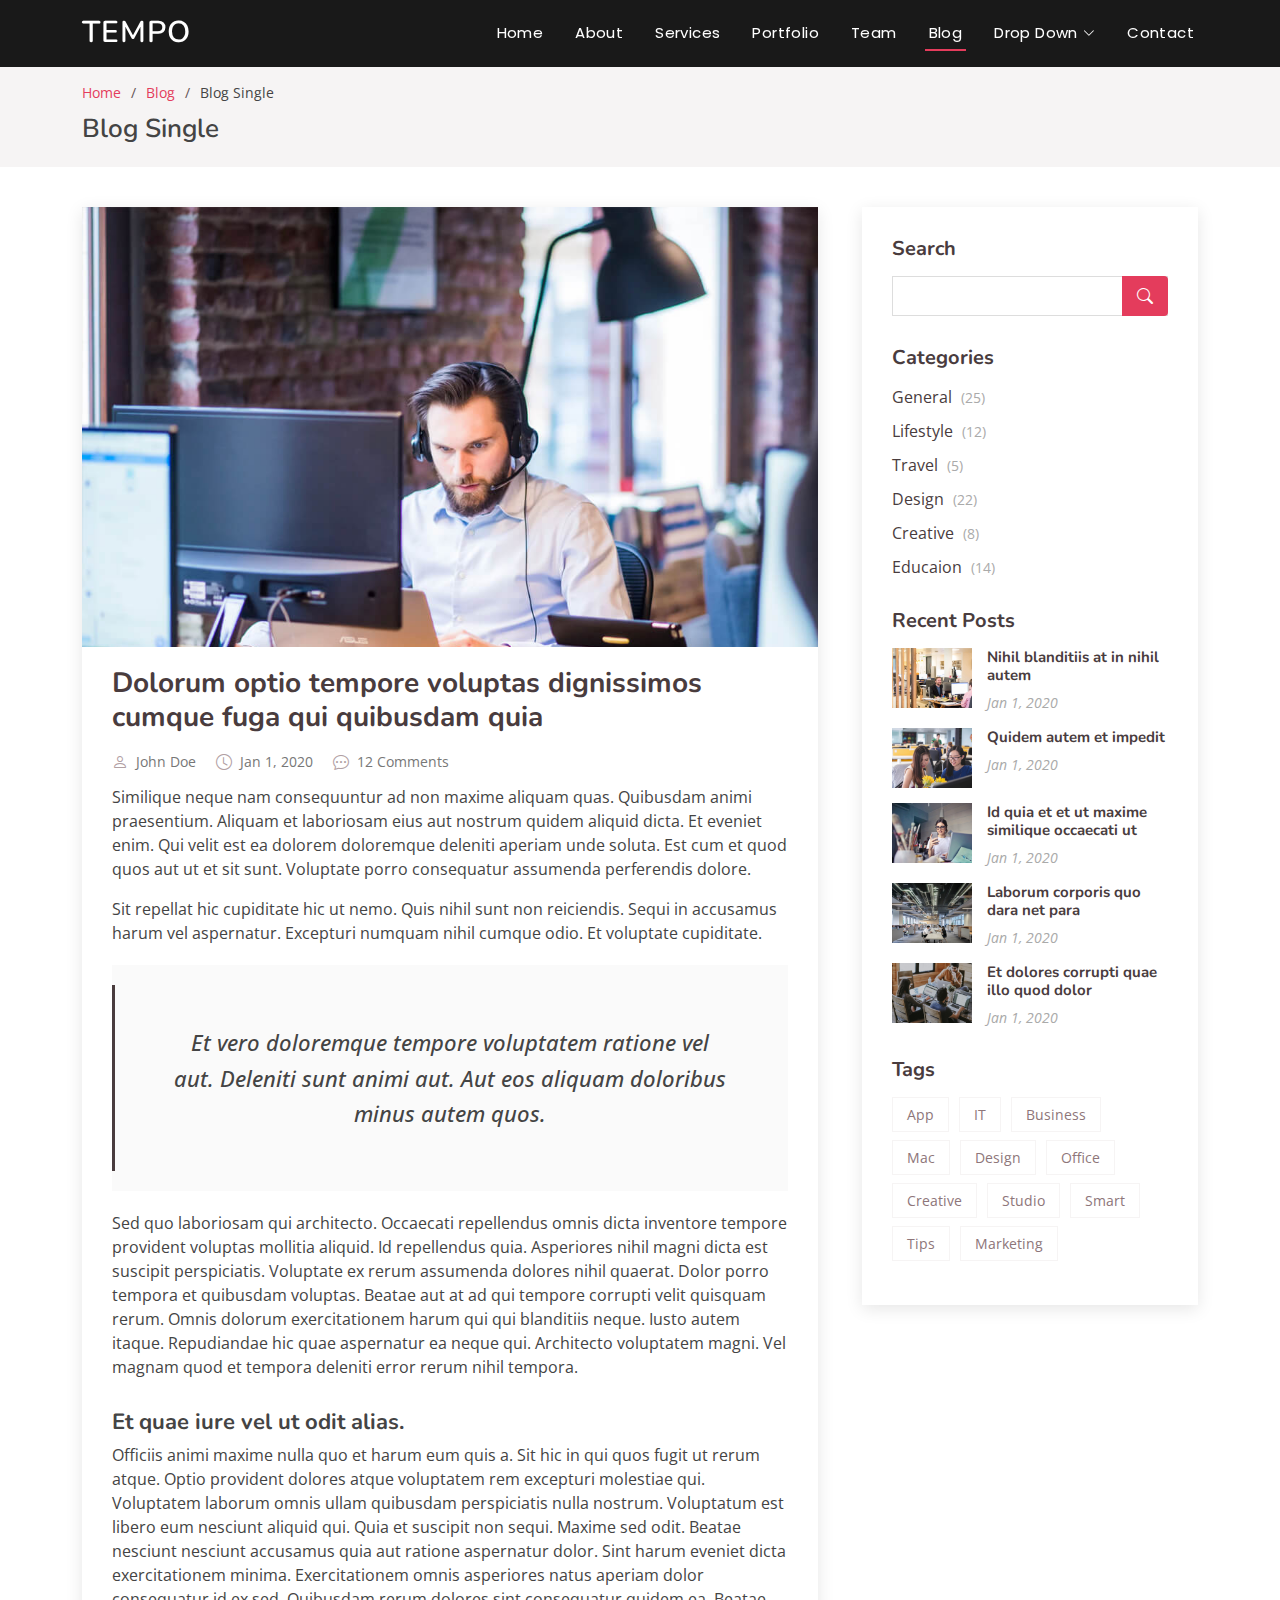
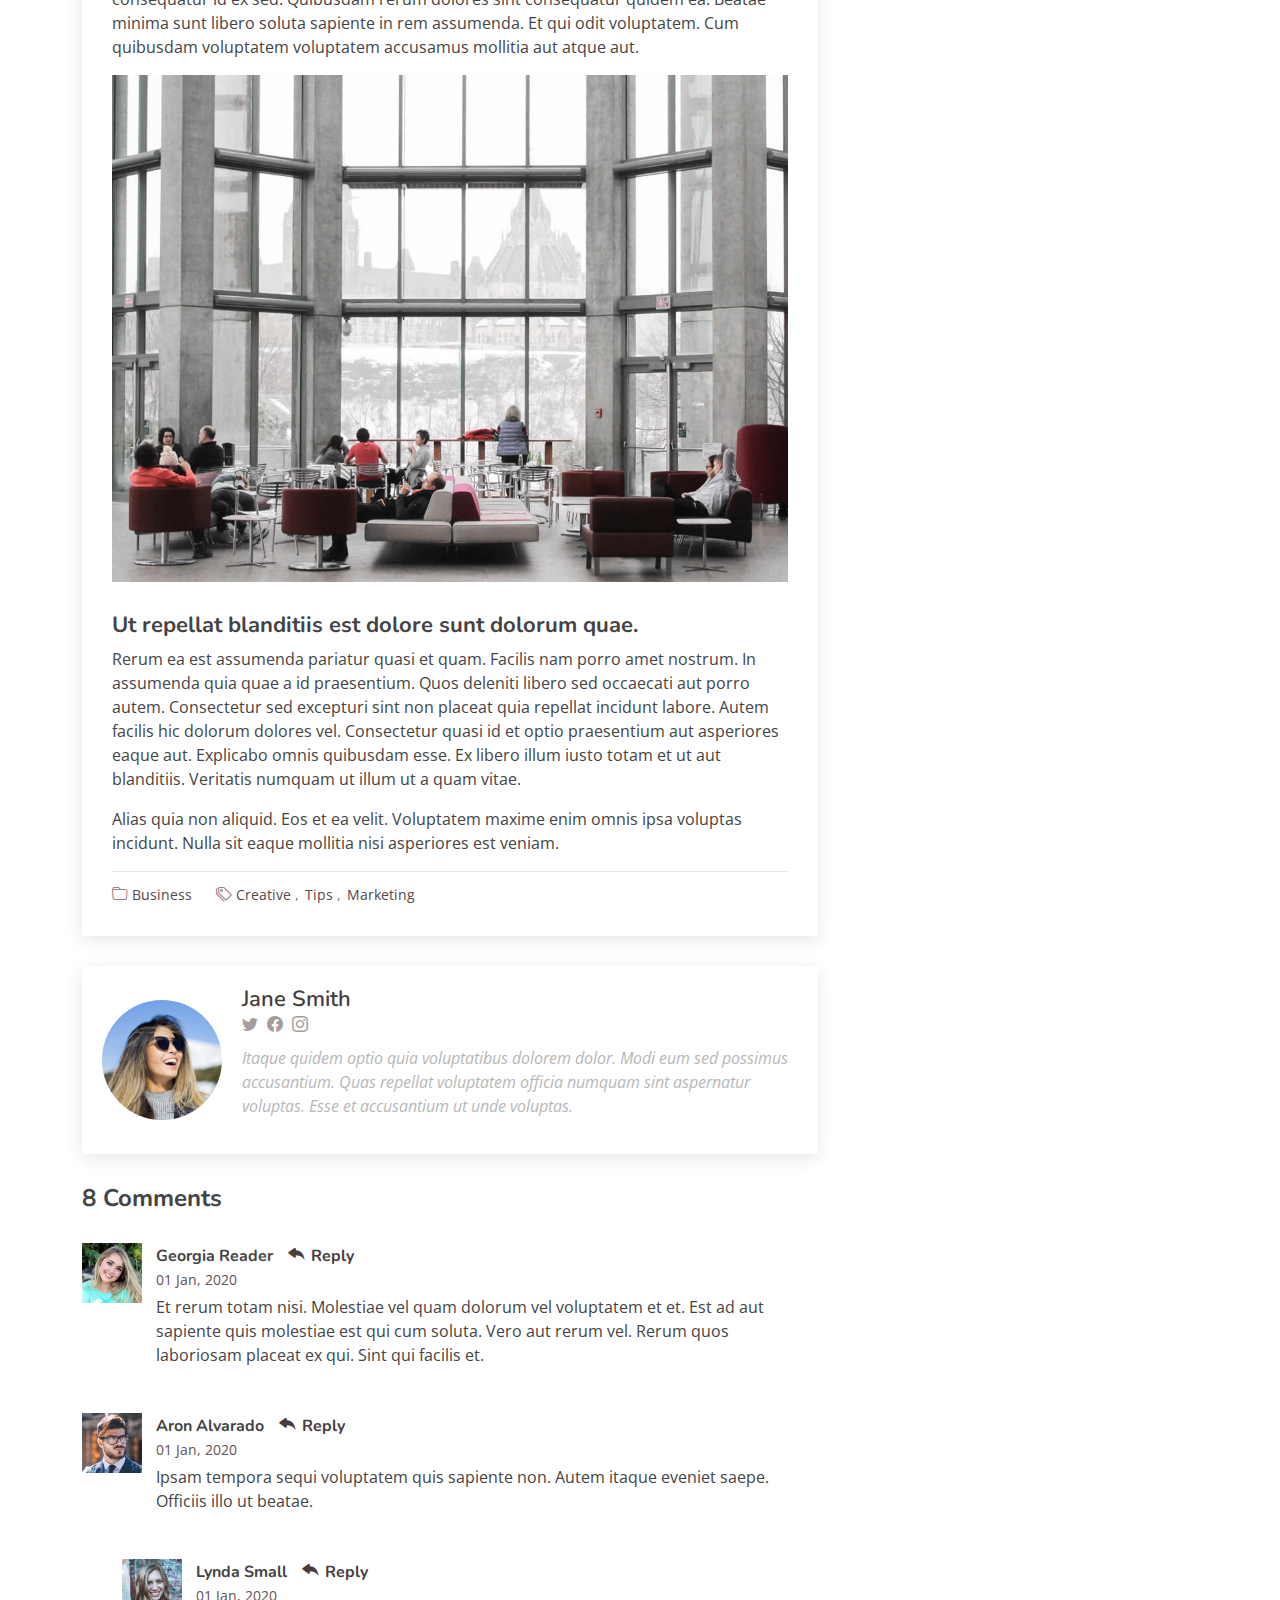
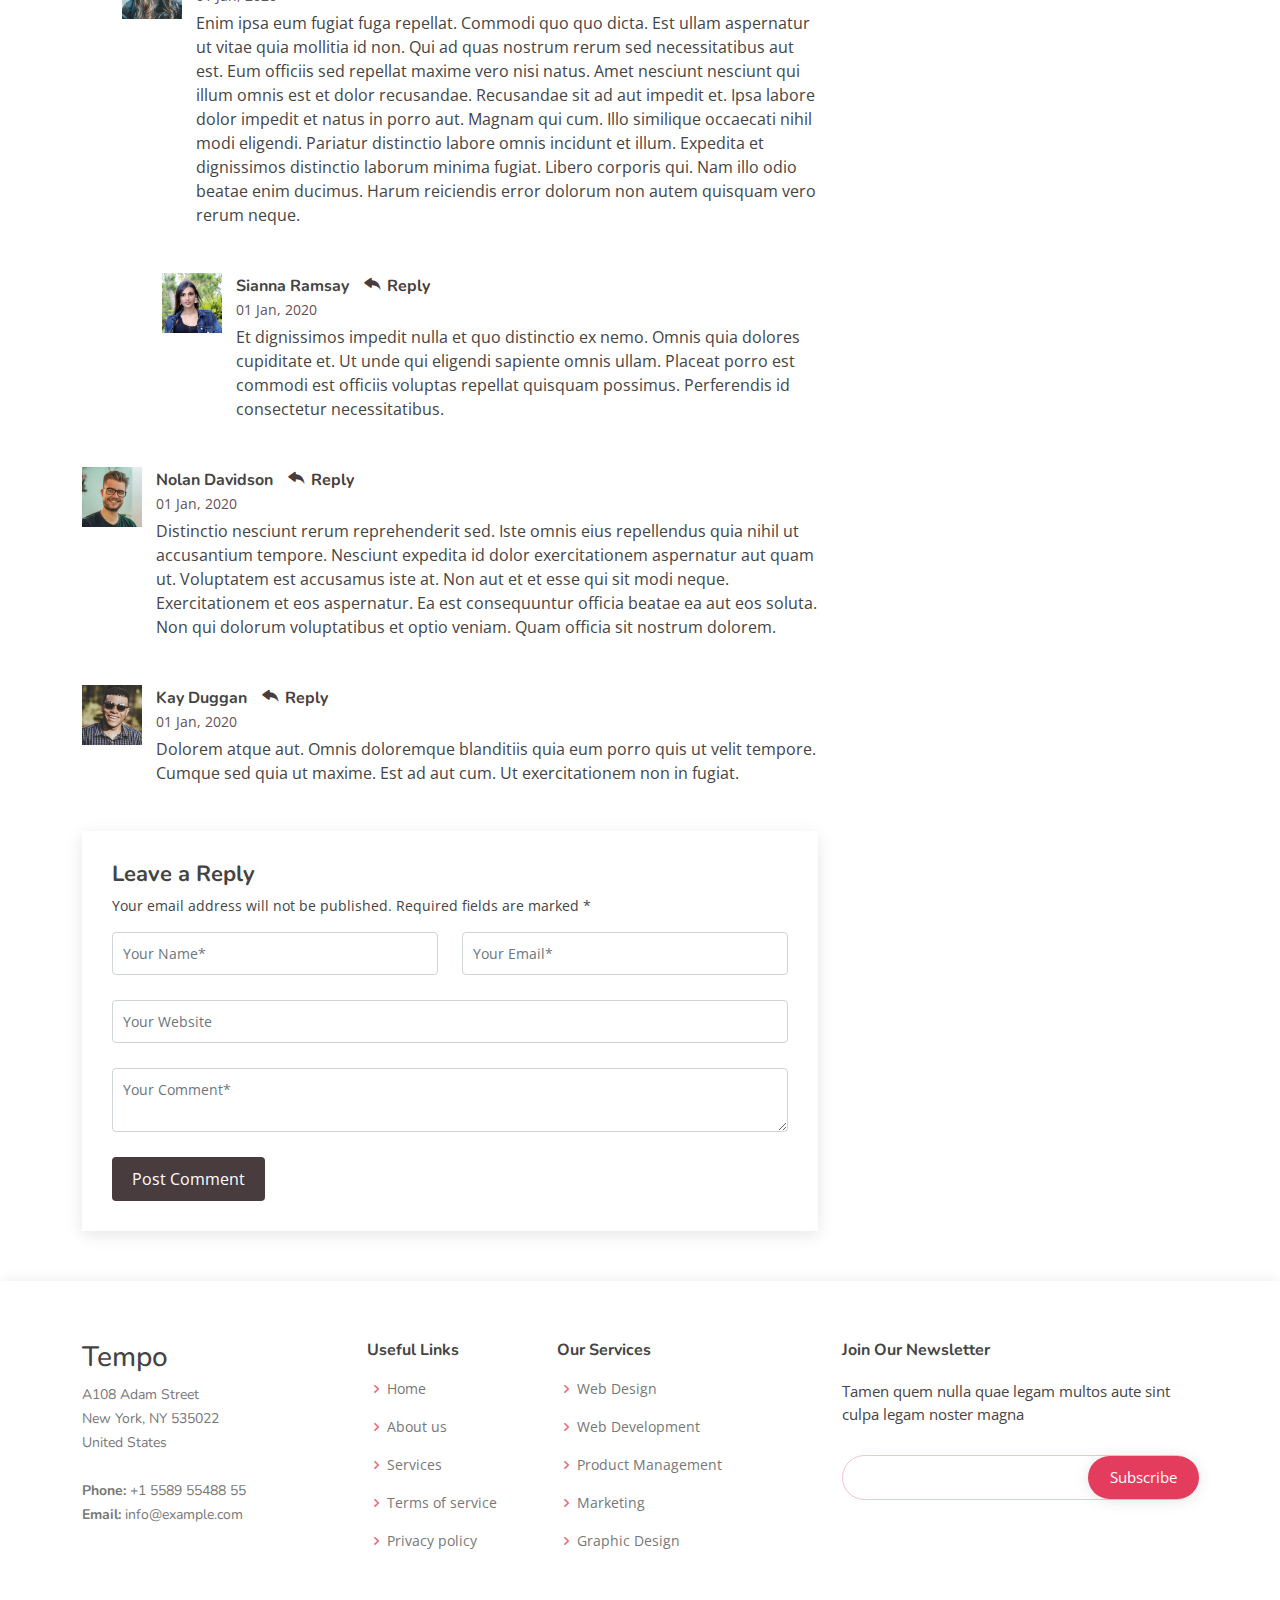
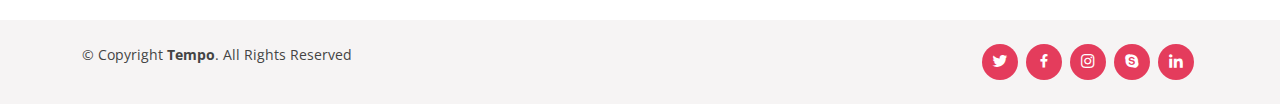
<file: blog-single.html>
<!DOCTYPE html>
<html lang="en">

<head>
  <meta charset="utf-8">
  <meta content="width=device-width, initial-scale=1.0" name="viewport">

  <title>Blog Single - Tempo Bootstrap Template</title>
  <meta content="" name="description">
  <meta content="" name="keywords">

  <!-- Favicons -->
  <link href="assets/img/favicon.png" rel="icon">
  <link href="assets/img/apple-touch-icon.png" rel="apple-touch-icon">

  <!-- Google Fonts -->
  <link href="https://fonts.googleapis.com/css?family=Open+Sans:300,300i,400,400i,600,600i,700,700i|Nunito:300,300i,400,400i,600,600i,700,700i|Poppins:300,300i,400,400i,500,500i,600,600i,700,700i" rel="stylesheet">

  <!-- Vendor CSS Files -->
  <link href="assets/vendor/bootstrap/css/bootstrap.min.css" rel="stylesheet">
  <link href="assets/vendor/bootstrap-icons/bootstrap-icons.css" rel="stylesheet">
  <link href="assets/vendor/boxicons/css/boxicons.min.css" rel="stylesheet">
  <link href="assets/vendor/glightbox/css/glightbox.min.css" rel="stylesheet">
  <link href="assets/vendor/remixicon/remixicon.css" rel="stylesheet">
  <link href="assets/vendor/swiper/swiper-bundle.min.css" rel="stylesheet">

  <!-- Template Main CSS File -->
  <link href="assets/css/style.css" rel="stylesheet">

</head>

<body>

  <!-- ======= Header ======= -->
  <header id="header" class="fixed-top header-inner-pages">
    <div class="container d-flex align-items-center justify-content-between">

      <h1 class="logo"><a href="index.html">Tempo</a></h1>
      <!-- Uncomment below if you prefer to use an image logo -->
      <!-- <a href="index.html" class="logo"><img src="assets/img/logo.png" alt="" class="img-fluid"></a>-->

      <nav id="navbar" class="navbar">
        <ul>
          <li><a class="nav-link scrollto " href="#hero">Home</a></li>
          <li><a class="nav-link scrollto" href="#about">About</a></li>
          <li><a class="nav-link scrollto" href="#services">Services</a></li>
          <li><a class="nav-link scrollto " href="#portfolio">Portfolio</a></li>
          <li><a class="nav-link scrollto" href="#team">Team</a></li>
          <li><a class="active" href="blog.html">Blog</a></li>
          <li class="dropdown"><a href="#"><span>Drop Down</span> <i class="bi bi-chevron-down"></i></a>
            <ul>
              <li><a href="#">Drop Down 1</a></li>
              <li class="dropdown"><a href="#"><span>Deep Drop Down</span> <i class="bi bi-chevron-right"></i></a>
                <ul>
                  <li><a href="#">Deep Drop Down 1</a></li>
                  <li><a href="#">Deep Drop Down 2</a></li>
                  <li><a href="#">Deep Drop Down 3</a></li>
                  <li><a href="#">Deep Drop Down 4</a></li>
                  <li><a href="#">Deep Drop Down 5</a></li>
                </ul>
              </li>
              <li><a href="#">Drop Down 2</a></li>
              <li><a href="#">Drop Down 3</a></li>
              <li><a href="#">Drop Down 4</a></li>
            </ul>
          </li>
          <li><a class="nav-link scrollto" href="#contact">Contact</a></li>
        </ul>
        <i class="bi bi-list mobile-nav-toggle"></i>
      </nav><!-- .navbar -->

    </div>
  </header><!-- End Header -->

  <main id="main">

    <!-- ======= Breadcrumbs ======= -->
    <section id="breadcrumbs" class="breadcrumbs">
      <div class="container">

        <ol>
          <li><a href="index.html">Home</a></li>
          <li><a href="blog.html">Blog</a></li>
          <li>Blog Single</li>
        </ol>
        <h2>Blog Single</h2>

      </div>
    </section><!-- End Breadcrumbs -->

    <!-- ======= Blog Single Section ======= -->
    <section id="blog" class="blog">
      <div class="container" data-aos="fade-up">

        <div class="row">

          <div class="col-lg-8 entries">

            <article class="entry entry-single">

              <div class="entry-img">
                <img src="assets/img/blog/blog-1.jpg" alt="" class="img-fluid">
              </div>

              <h2 class="entry-title">
                <a href="blog-single.html">Dolorum optio tempore voluptas dignissimos cumque fuga qui quibusdam quia</a>
              </h2>

              <div class="entry-meta">
                <ul>
                  <li class="d-flex align-items-center"><i class="bi bi-person"></i> <a href="blog-single.html">John Doe</a></li>
                  <li class="d-flex align-items-center"><i class="bi bi-clock"></i> <a href="blog-single.html"><time datetime="2020-01-01">Jan 1, 2020</time></a></li>
                  <li class="d-flex align-items-center"><i class="bi bi-chat-dots"></i> <a href="blog-single.html">12 Comments</a></li>
                </ul>
              </div>

              <div class="entry-content">
                <p>
                  Similique neque nam consequuntur ad non maxime aliquam quas. Quibusdam animi praesentium. Aliquam et laboriosam eius aut nostrum quidem aliquid dicta.
                  Et eveniet enim. Qui velit est ea dolorem doloremque deleniti aperiam unde soluta. Est cum et quod quos aut ut et sit sunt. Voluptate porro consequatur assumenda perferendis dolore.
                </p>

                <p>
                  Sit repellat hic cupiditate hic ut nemo. Quis nihil sunt non reiciendis. Sequi in accusamus harum vel aspernatur. Excepturi numquam nihil cumque odio. Et voluptate cupiditate.
                </p>

                <blockquote>
                  <p>
                    Et vero doloremque tempore voluptatem ratione vel aut. Deleniti sunt animi aut. Aut eos aliquam doloribus minus autem quos.
                  </p>
                </blockquote>

                <p>
                  Sed quo laboriosam qui architecto. Occaecati repellendus omnis dicta inventore tempore provident voluptas mollitia aliquid. Id repellendus quia. Asperiores nihil magni dicta est suscipit perspiciatis. Voluptate ex rerum assumenda dolores nihil quaerat.
                  Dolor porro tempora et quibusdam voluptas. Beatae aut at ad qui tempore corrupti velit quisquam rerum. Omnis dolorum exercitationem harum qui qui blanditiis neque.
                  Iusto autem itaque. Repudiandae hic quae aspernatur ea neque qui. Architecto voluptatem magni. Vel magnam quod et tempora deleniti error rerum nihil tempora.
                </p>

                <h3>Et quae iure vel ut odit alias.</h3>
                <p>
                  Officiis animi maxime nulla quo et harum eum quis a. Sit hic in qui quos fugit ut rerum atque. Optio provident dolores atque voluptatem rem excepturi molestiae qui. Voluptatem laborum omnis ullam quibusdam perspiciatis nulla nostrum. Voluptatum est libero eum nesciunt aliquid qui.
                  Quia et suscipit non sequi. Maxime sed odit. Beatae nesciunt nesciunt accusamus quia aut ratione aspernatur dolor. Sint harum eveniet dicta exercitationem minima. Exercitationem omnis asperiores natus aperiam dolor consequatur id ex sed. Quibusdam rerum dolores sint consequatur quidem ea.
                  Beatae minima sunt libero soluta sapiente in rem assumenda. Et qui odit voluptatem. Cum quibusdam voluptatem voluptatem accusamus mollitia aut atque aut.
                </p>
                <img src="assets/img/blog/blog-inside-post.jpg" class="img-fluid" alt="">

                <h3>Ut repellat blanditiis est dolore sunt dolorum quae.</h3>
                <p>
                  Rerum ea est assumenda pariatur quasi et quam. Facilis nam porro amet nostrum. In assumenda quia quae a id praesentium. Quos deleniti libero sed occaecati aut porro autem. Consectetur sed excepturi sint non placeat quia repellat incidunt labore. Autem facilis hic dolorum dolores vel.
                  Consectetur quasi id et optio praesentium aut asperiores eaque aut. Explicabo omnis quibusdam esse. Ex libero illum iusto totam et ut aut blanditiis. Veritatis numquam ut illum ut a quam vitae.
                </p>
                <p>
                  Alias quia non aliquid. Eos et ea velit. Voluptatem maxime enim omnis ipsa voluptas incidunt. Nulla sit eaque mollitia nisi asperiores est veniam.
                </p>

              </div>

              <div class="entry-footer">
                <i class="bi bi-folder"></i>
                <ul class="cats">
                  <li><a href="#">Business</a></li>
                </ul>

                <i class="bi bi-tags"></i>
                <ul class="tags">
                  <li><a href="#">Creative</a></li>
                  <li><a href="#">Tips</a></li>
                  <li><a href="#">Marketing</a></li>
                </ul>
              </div>

            </article><!-- End blog entry -->

            <div class="blog-author d-flex align-items-center">
              <img src="assets/img/blog/blog-author.jpg" class="rounded-circle float-left" alt="">
              <div>
                <h4>Jane Smith</h4>
                <div class="social-links">
                  <a href="https://twitters.com/#"><i class="bi bi-twitter"></i></a>
                  <a href="https://facebook.com/#"><i class="bi bi-facebook"></i></a>
                  <a href="https://instagram.com/#"><i class="biu bi-instagram"></i></a>
                </div>
                <p>
                  Itaque quidem optio quia voluptatibus dolorem dolor. Modi eum sed possimus accusantium. Quas repellat voluptatem officia numquam sint aspernatur voluptas. Esse et accusantium ut unde voluptas.
                </p>
              </div>
            </div><!-- End blog author bio -->

            <div class="blog-comments">

              <h4 class="comments-count">8 Comments</h4>

              <div id="comment-1" class="comment">
                <div class="d-flex">
                  <div class="comment-img"><img src="assets/img/blog/comments-1.jpg" alt=""></div>
                  <div>
                    <h5><a href="">Georgia Reader</a> <a href="#" class="reply"><i class="bi bi-reply-fill"></i> Reply</a></h5>
                    <time datetime="2020-01-01">01 Jan, 2020</time>
                    <p>
                      Et rerum totam nisi. Molestiae vel quam dolorum vel voluptatem et et. Est ad aut sapiente quis molestiae est qui cum soluta.
                      Vero aut rerum vel. Rerum quos laboriosam placeat ex qui. Sint qui facilis et.
                    </p>
                  </div>
                </div>
              </div><!-- End comment #1 -->

              <div id="comment-2" class="comment">
                <div class="d-flex">
                  <div class="comment-img"><img src="assets/img/blog/comments-2.jpg" alt=""></div>
                  <div>
                    <h5><a href="">Aron Alvarado</a> <a href="#" class="reply"><i class="bi bi-reply-fill"></i> Reply</a></h5>
                    <time datetime="2020-01-01">01 Jan, 2020</time>
                    <p>
                      Ipsam tempora sequi voluptatem quis sapiente non. Autem itaque eveniet saepe. Officiis illo ut beatae.
                    </p>
                  </div>
                </div>

                <div id="comment-reply-1" class="comment comment-reply">
                  <div class="d-flex">
                    <div class="comment-img"><img src="assets/img/blog/comments-3.jpg" alt=""></div>
                    <div>
                      <h5><a href="">Lynda Small</a> <a href="#" class="reply"><i class="bi bi-reply-fill"></i> Reply</a></h5>
                      <time datetime="2020-01-01">01 Jan, 2020</time>
                      <p>
                        Enim ipsa eum fugiat fuga repellat. Commodi quo quo dicta. Est ullam aspernatur ut vitae quia mollitia id non. Qui ad quas nostrum rerum sed necessitatibus aut est. Eum officiis sed repellat maxime vero nisi natus. Amet nesciunt nesciunt qui illum omnis est et dolor recusandae.

                        Recusandae sit ad aut impedit et. Ipsa labore dolor impedit et natus in porro aut. Magnam qui cum. Illo similique occaecati nihil modi eligendi. Pariatur distinctio labore omnis incidunt et illum. Expedita et dignissimos distinctio laborum minima fugiat.

                        Libero corporis qui. Nam illo odio beatae enim ducimus. Harum reiciendis error dolorum non autem quisquam vero rerum neque.
                      </p>
                    </div>
                  </div>

                  <div id="comment-reply-2" class="comment comment-reply">
                    <div class="d-flex">
                      <div class="comment-img"><img src="assets/img/blog/comments-4.jpg" alt=""></div>
                      <div>
                        <h5><a href="">Sianna Ramsay</a> <a href="#" class="reply"><i class="bi bi-reply-fill"></i> Reply</a></h5>
                        <time datetime="2020-01-01">01 Jan, 2020</time>
                        <p>
                          Et dignissimos impedit nulla et quo distinctio ex nemo. Omnis quia dolores cupiditate et. Ut unde qui eligendi sapiente omnis ullam. Placeat porro est commodi est officiis voluptas repellat quisquam possimus. Perferendis id consectetur necessitatibus.
                        </p>
                      </div>
                    </div>

                  </div><!-- End comment reply #2-->

                </div><!-- End comment reply #1-->

              </div><!-- End comment #2-->

              <div id="comment-3" class="comment">
                <div class="d-flex">
                  <div class="comment-img"><img src="assets/img/blog/comments-5.jpg" alt=""></div>
                  <div>
                    <h5><a href="">Nolan Davidson</a> <a href="#" class="reply"><i class="bi bi-reply-fill"></i> Reply</a></h5>
                    <time datetime="2020-01-01">01 Jan, 2020</time>
                    <p>
                      Distinctio nesciunt rerum reprehenderit sed. Iste omnis eius repellendus quia nihil ut accusantium tempore. Nesciunt expedita id dolor exercitationem aspernatur aut quam ut. Voluptatem est accusamus iste at.
                      Non aut et et esse qui sit modi neque. Exercitationem et eos aspernatur. Ea est consequuntur officia beatae ea aut eos soluta. Non qui dolorum voluptatibus et optio veniam. Quam officia sit nostrum dolorem.
                    </p>
                  </div>
                </div>

              </div><!-- End comment #3 -->

              <div id="comment-4" class="comment">
                <div class="d-flex">
                  <div class="comment-img"><img src="assets/img/blog/comments-6.jpg" alt=""></div>
                  <div>
                    <h5><a href="">Kay Duggan</a> <a href="#" class="reply"><i class="bi bi-reply-fill"></i> Reply</a></h5>
                    <time datetime="2020-01-01">01 Jan, 2020</time>
                    <p>
                      Dolorem atque aut. Omnis doloremque blanditiis quia eum porro quis ut velit tempore. Cumque sed quia ut maxime. Est ad aut cum. Ut exercitationem non in fugiat.
                    </p>
                  </div>
                </div>

              </div><!-- End comment #4 -->

              <div class="reply-form">
                <h4>Leave a Reply</h4>
                <p>Your email address will not be published. Required fields are marked * </p>
                <form action="">
                  <div class="row">
                    <div class="col-md-6 form-group">
                      <input name="name" type="text" class="form-control" placeholder="Your Name*">
                    </div>
                    <div class="col-md-6 form-group">
                      <input name="email" type="text" class="form-control" placeholder="Your Email*">
                    </div>
                  </div>
                  <div class="row">
                    <div class="col form-group">
                      <input name="website" type="text" class="form-control" placeholder="Your Website">
                    </div>
                  </div>
                  <div class="row">
                    <div class="col form-group">
                      <textarea name="comment" class="form-control" placeholder="Your Comment*"></textarea>
                    </div>
                  </div>
                  <button type="submit" class="btn btn-primary">Post Comment</button>

                </form>

              </div>

            </div><!-- End blog comments -->

          </div><!-- End blog entries list -->

          <div class="col-lg-4">

            <div class="sidebar">

              <h3 class="sidebar-title">Search</h3>
              <div class="sidebar-item search-form">
                <form action="">
                  <input type="text">
                  <button type="submit"><i class="bi bi-search"></i></button>
                </form>
              </div><!-- End sidebar search formn-->

              <h3 class="sidebar-title">Categories</h3>
              <div class="sidebar-item categories">
                <ul>
                  <li><a href="#">General <span>(25)</span></a></li>
                  <li><a href="#">Lifestyle <span>(12)</span></a></li>
                  <li><a href="#">Travel <span>(5)</span></a></li>
                  <li><a href="#">Design <span>(22)</span></a></li>
                  <li><a href="#">Creative <span>(8)</span></a></li>
                  <li><a href="#">Educaion <span>(14)</span></a></li>
                </ul>
              </div><!-- End sidebar categories-->

              <h3 class="sidebar-title">Recent Posts</h3>
              <div class="sidebar-item recent-posts">
                <div class="post-item clearfix">
                  <img src="assets/img/blog/blog-recent-1.jpg" alt="">
                  <h4><a href="blog-single.html">Nihil blanditiis at in nihil autem</a></h4>
                  <time datetime="2020-01-01">Jan 1, 2020</time>
                </div>

                <div class="post-item clearfix">
                  <img src="assets/img/blog/blog-recent-2.jpg" alt="">
                  <h4><a href="blog-single.html">Quidem autem et impedit</a></h4>
                  <time datetime="2020-01-01">Jan 1, 2020</time>
                </div>

                <div class="post-item clearfix">
                  <img src="assets/img/blog/blog-recent-3.jpg" alt="">
                  <h4><a href="blog-single.html">Id quia et et ut maxime similique occaecati ut</a></h4>
                  <time datetime="2020-01-01">Jan 1, 2020</time>
                </div>

                <div class="post-item clearfix">
                  <img src="assets/img/blog/blog-recent-4.jpg" alt="">
                  <h4><a href="blog-single.html">Laborum corporis quo dara net para</a></h4>
                  <time datetime="2020-01-01">Jan 1, 2020</time>
                </div>

                <div class="post-item clearfix">
                  <img src="assets/img/blog/blog-recent-5.jpg" alt="">
                  <h4><a href="blog-single.html">Et dolores corrupti quae illo quod dolor</a></h4>
                  <time datetime="2020-01-01">Jan 1, 2020</time>
                </div>

              </div><!-- End sidebar recent posts-->

              <h3 class="sidebar-title">Tags</h3>
              <div class="sidebar-item tags">
                <ul>
                  <li><a href="#">App</a></li>
                  <li><a href="#">IT</a></li>
                  <li><a href="#">Business</a></li>
                  <li><a href="#">Mac</a></li>
                  <li><a href="#">Design</a></li>
                  <li><a href="#">Office</a></li>
                  <li><a href="#">Creative</a></li>
                  <li><a href="#">Studio</a></li>
                  <li><a href="#">Smart</a></li>
                  <li><a href="#">Tips</a></li>
                  <li><a href="#">Marketing</a></li>
                </ul>
              </div><!-- End sidebar tags-->

            </div><!-- End sidebar -->

          </div><!-- End blog sidebar -->

        </div>

      </div>
    </section><!-- End Blog Single Section -->

  </main><!-- End #main -->

  <!-- ======= Footer ======= -->
  <footer id="footer">

    <div class="footer-top">
      <div class="container">
        <div class="row">

          <div class="col-lg-3 col-md-6 footer-contact">
            <h3>Tempo</h3>
            <p>
              A108 Adam Street <br>
              New York, NY 535022<br>
              United States <br><br>
              <strong>Phone:</strong> +1 5589 55488 55<br>
              <strong>Email:</strong> info@example.com<br>
            </p>
          </div>

          <div class="col-lg-2 col-md-6 footer-links">
            <h4>Useful Links</h4>
            <ul>
              <li><i class="bx bx-chevron-right"></i> <a href="#">Home</a></li>
              <li><i class="bx bx-chevron-right"></i> <a href="#">About us</a></li>
              <li><i class="bx bx-chevron-right"></i> <a href="#">Services</a></li>
              <li><i class="bx bx-chevron-right"></i> <a href="#">Terms of service</a></li>
              <li><i class="bx bx-chevron-right"></i> <a href="#">Privacy policy</a></li>
            </ul>
          </div>

          <div class="col-lg-3 col-md-6 footer-links">
            <h4>Our Services</h4>
            <ul>
              <li><i class="bx bx-chevron-right"></i> <a href="#">Web Design</a></li>
              <li><i class="bx bx-chevron-right"></i> <a href="#">Web Development</a></li>
              <li><i class="bx bx-chevron-right"></i> <a href="#">Product Management</a></li>
              <li><i class="bx bx-chevron-right"></i> <a href="#">Marketing</a></li>
              <li><i class="bx bx-chevron-right"></i> <a href="#">Graphic Design</a></li>
            </ul>
          </div>

          <div class="col-lg-4 col-md-6 footer-newsletter">
            <h4>Join Our Newsletter</h4>
            <p>Tamen quem nulla quae legam multos aute sint culpa legam noster magna</p>
            <form action="" method="post">
              <input type="email" name="email"><input type="submit" value="Subscribe">
            </form>
          </div>

        </div>
      </div>
    </div>

    <div class="container d-md-flex py-4">

      <div class="me-md-auto text-center text-md-start">
        <div class="copyright">
          &copy; Copyright <strong><span>Tempo</span></strong>. All Rights Reserved
        </div>

      </div>
      <div class="social-links text-center text-md-right pt-3 pt-md-0">
        <a href="#" class="twitter"><i class="bx bxl-twitter"></i></a>
        <a href="#" class="facebook"><i class="bx bxl-facebook"></i></a>
        <a href="#" class="instagram"><i class="bx bxl-instagram"></i></a>
        <a href="#" class="google-plus"><i class="bx bxl-skype"></i></a>
        <a href="#" class="linkedin"><i class="bx bxl-linkedin"></i></a>
      </div>
    </div>
  </footer><!-- End Footer -->

  <a href="#" class="back-to-top d-flex align-items-center justify-content-center"><i class="bi bi-arrow-up-short"></i></a>

  <!-- Vendor JS Files -->
  <script src="assets/vendor/bootstrap/js/bootstrap.bundle.min.js"></script>
  <script src="assets/vendor/glightbox/js/glightbox.min.js"></script>
  <script src="assets/vendor/isotope-layout/isotope.pkgd.min.js"></script>
  <script src="assets/vendor/php-email-form/validate.js"></script>
  <script src="assets/vendor/swiper/swiper-bundle.min.js"></script>

  <!-- Template Main JS File -->
  <script src="assets/js/main.js"></script>

</body>

</html>
</file>
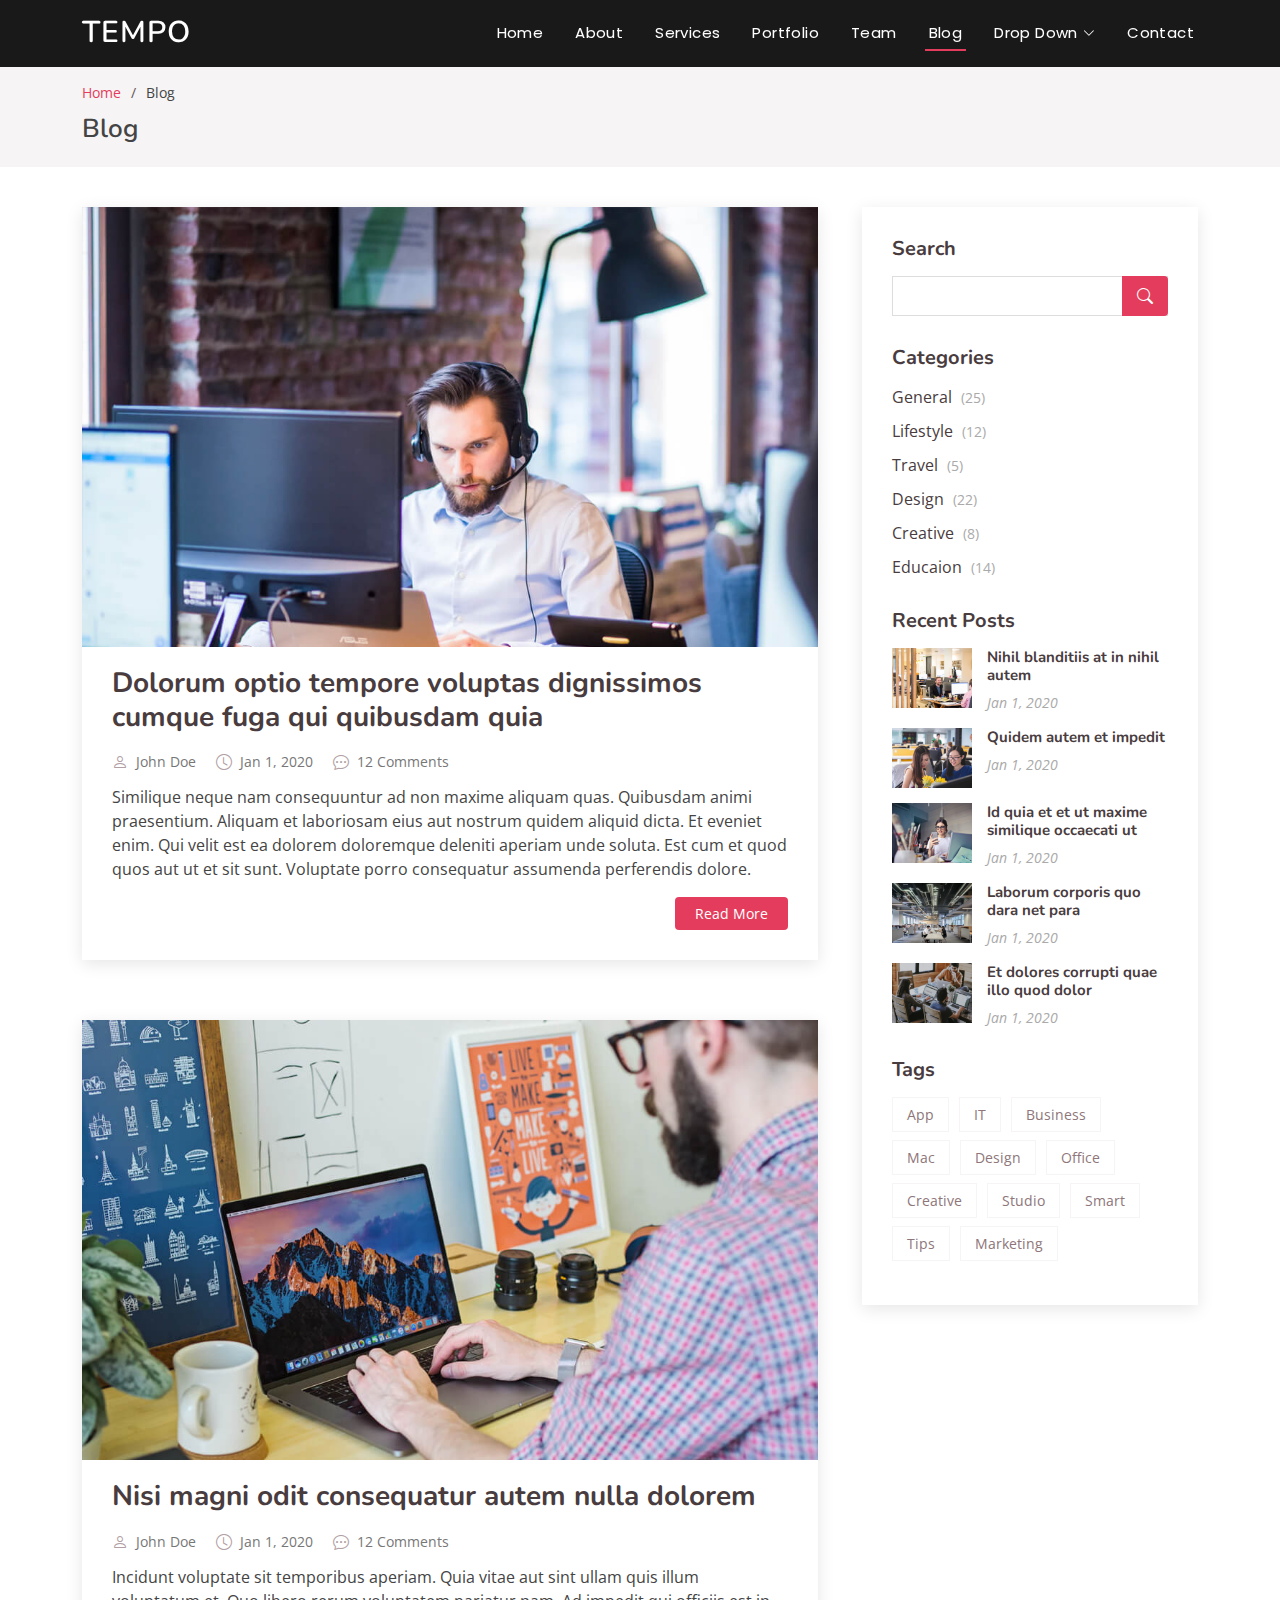
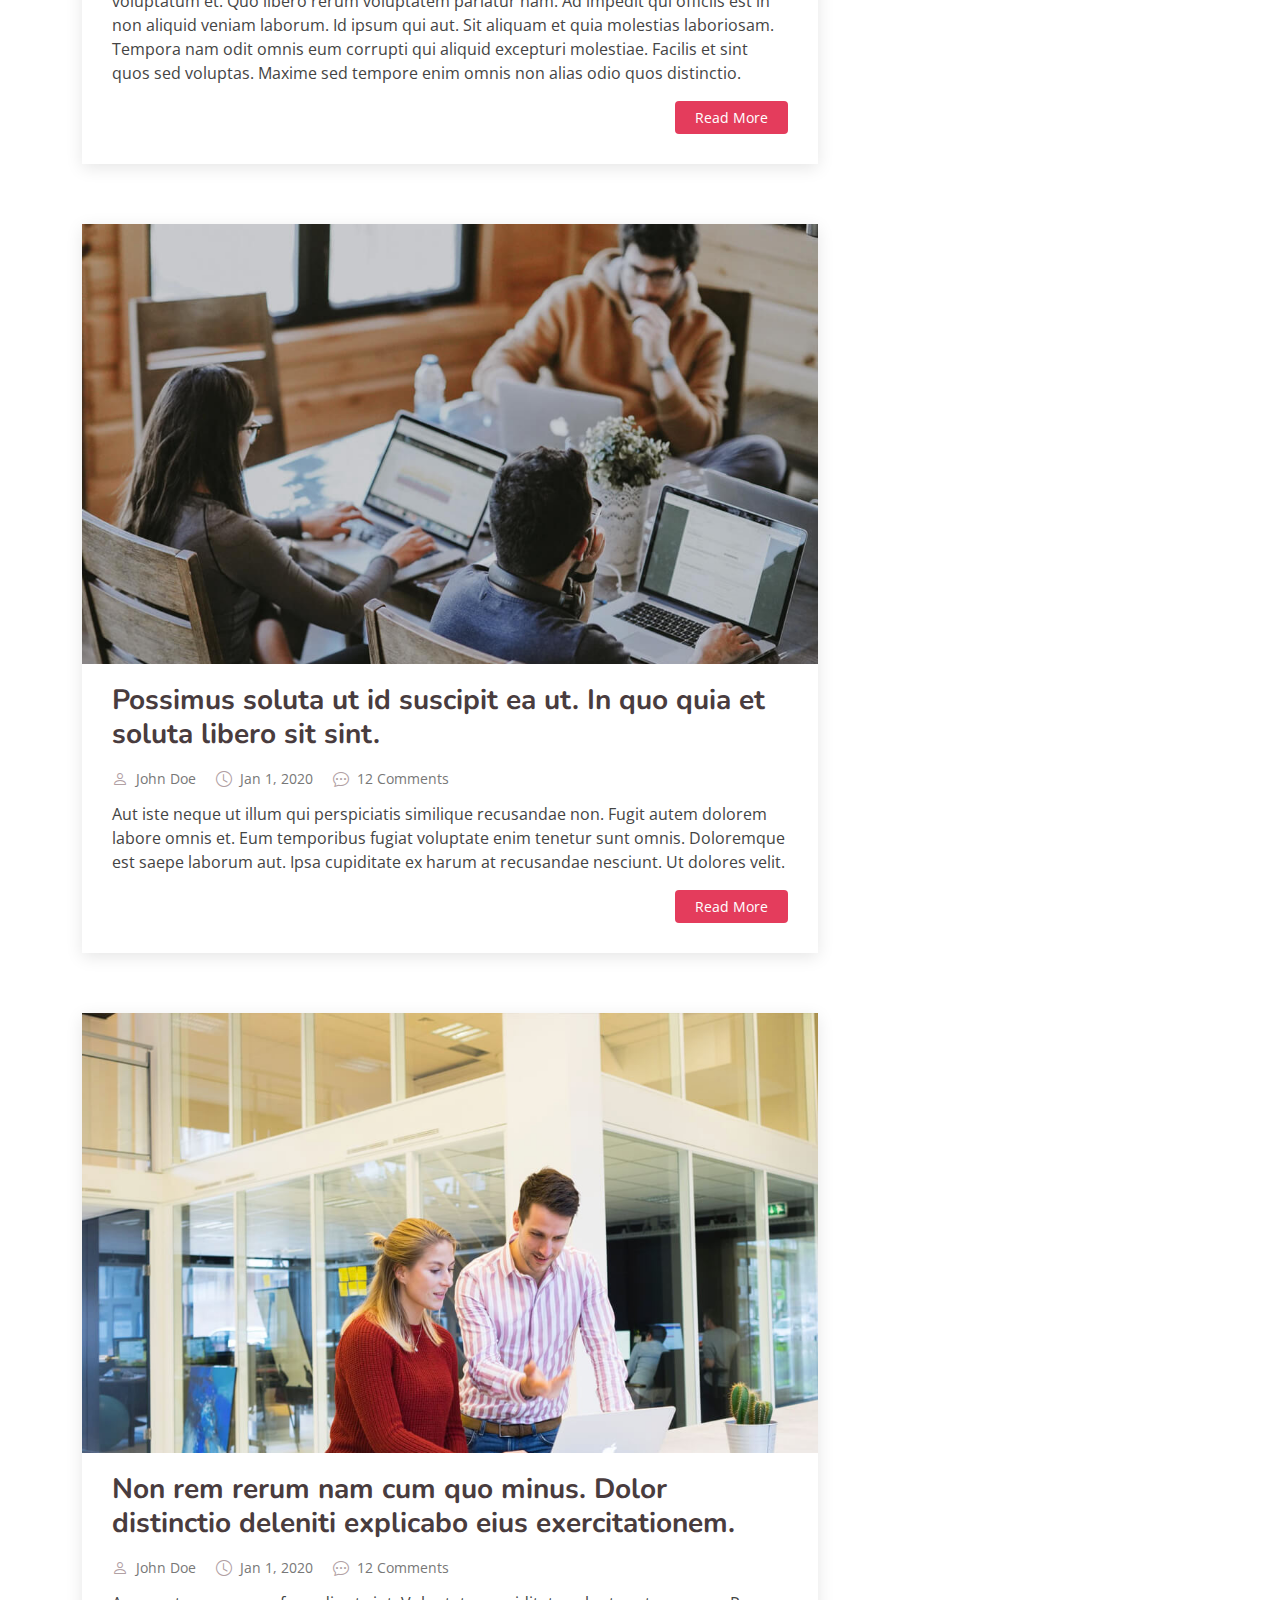
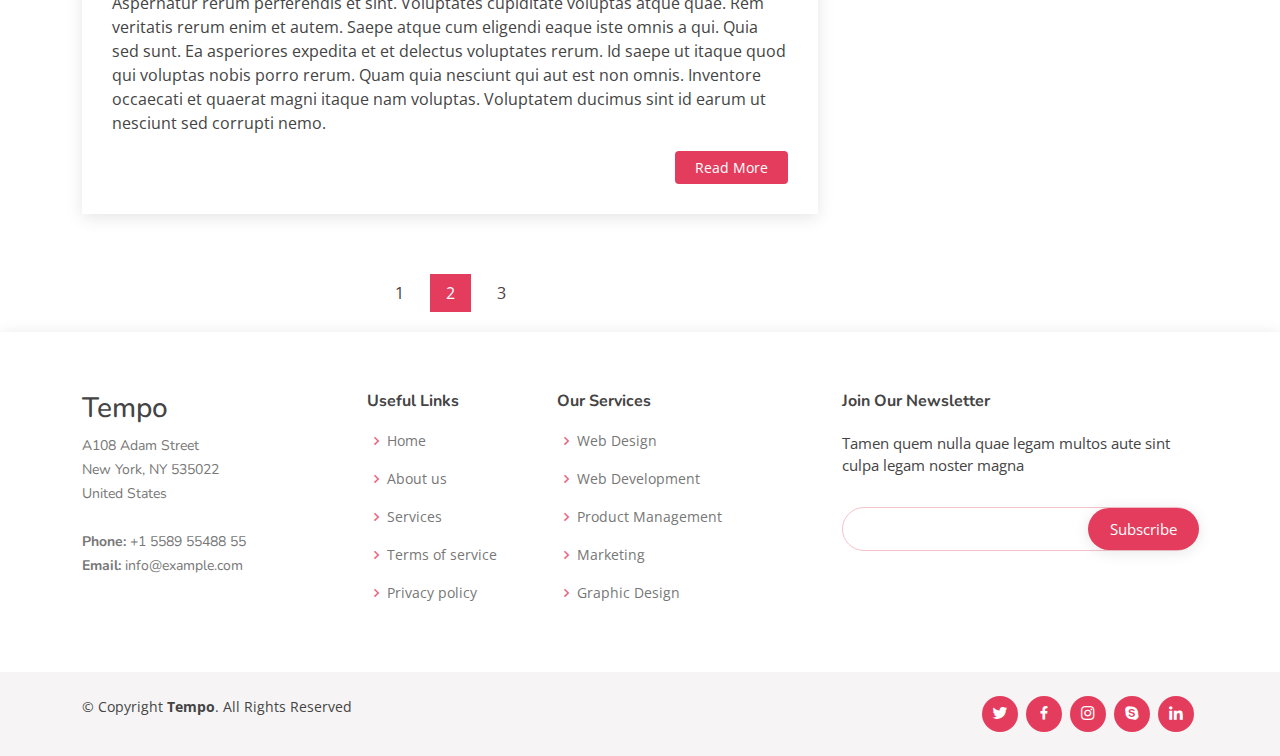
<file: blog.html>
<!DOCTYPE html>
<html lang="en">

<head>
  <meta charset="utf-8">
  <meta content="width=device-width, initial-scale=1.0" name="viewport">

  <title>Blog - Tempo Bootstrap Template</title>
  <meta content="" name="description">
  <meta content="" name="keywords">

  <!-- Favicons -->
  <link href="assets/img/favicon.png" rel="icon">
  <link href="assets/img/apple-touch-icon.png" rel="apple-touch-icon">

  <!-- Google Fonts -->
  <link href="https://fonts.googleapis.com/css?family=Open+Sans:300,300i,400,400i,600,600i,700,700i|Nunito:300,300i,400,400i,600,600i,700,700i|Poppins:300,300i,400,400i,500,500i,600,600i,700,700i" rel="stylesheet">

  <!-- Vendor CSS Files -->
  <link href="assets/vendor/bootstrap/css/bootstrap.min.css" rel="stylesheet">
  <link href="assets/vendor/bootstrap-icons/bootstrap-icons.css" rel="stylesheet">
  <link href="assets/vendor/boxicons/css/boxicons.min.css" rel="stylesheet">
  <link href="assets/vendor/glightbox/css/glightbox.min.css" rel="stylesheet">
  <link href="assets/vendor/remixicon/remixicon.css" rel="stylesheet">
  <link href="assets/vendor/swiper/swiper-bundle.min.css" rel="stylesheet">

  <!-- Template Main CSS File -->
  <link href="assets/css/style.css" rel="stylesheet">

</head>

<body>

  <!-- ======= Header ======= -->
  <header id="header" class="fixed-top header-inner-pages">
    <div class="container d-flex align-items-center justify-content-between">

      <h1 class="logo"><a href="index.html">Tempo</a></h1>
      <!-- Uncomment below if you prefer to use an image logo -->
      <!-- <a href="index.html" class="logo"><img src="assets/img/logo.png" alt="" class="img-fluid"></a>-->

      <nav id="navbar" class="navbar">
        <ul>
          <li><a class="nav-link scrollto " href="#hero">Home</a></li>
          <li><a class="nav-link scrollto" href="#about">About</a></li>
          <li><a class="nav-link scrollto" href="#services">Services</a></li>
          <li><a class="nav-link scrollto " href="#portfolio">Portfolio</a></li>
          <li><a class="nav-link scrollto" href="#team">Team</a></li>
          <li><a class="active" href="blog.html">Blog</a></li>
          <li class="dropdown"><a href="#"><span>Drop Down</span> <i class="bi bi-chevron-down"></i></a>
            <ul>
              <li><a href="#">Drop Down 1</a></li>
              <li class="dropdown"><a href="#"><span>Deep Drop Down</span> <i class="bi bi-chevron-right"></i></a>
                <ul>
                  <li><a href="#">Deep Drop Down 1</a></li>
                  <li><a href="#">Deep Drop Down 2</a></li>
                  <li><a href="#">Deep Drop Down 3</a></li>
                  <li><a href="#">Deep Drop Down 4</a></li>
                  <li><a href="#">Deep Drop Down 5</a></li>
                </ul>
              </li>
              <li><a href="#">Drop Down 2</a></li>
              <li><a href="#">Drop Down 3</a></li>
              <li><a href="#">Drop Down 4</a></li>
            </ul>
          </li>
          <li><a class="nav-link scrollto" href="#contact">Contact</a></li>
        </ul>
        <i class="bi bi-list mobile-nav-toggle"></i>
      </nav><!-- .navbar -->

    </div>
  </header><!-- End Header -->

  <main id="main">

    <!-- ======= Breadcrumbs ======= -->
    <section id="breadcrumbs" class="breadcrumbs">
      <div class="container">

        <ol>
          <li><a href="index.html">Home</a></li>
          <li>Blog</li>
        </ol>
        <h2>Blog</h2>

      </div>
    </section><!-- End Breadcrumbs -->

    <!-- ======= Blog Section ======= -->
    <section id="blog" class="blog">
      <div class="container" data-aos="fade-up">

        <div class="row">

          <div class="col-lg-8 entries">

            <article class="entry">

              <div class="entry-img">
                <img src="assets/img/blog/blog-1.jpg" alt="" class="img-fluid">
              </div>

              <h2 class="entry-title">
                <a href="blog-single.html">Dolorum optio tempore voluptas dignissimos cumque fuga qui quibusdam quia</a>
              </h2>

              <div class="entry-meta">
                <ul>
                  <li class="d-flex align-items-center"><i class="bi bi-person"></i> <a href="blog-single.html">John Doe</a></li>
                  <li class="d-flex align-items-center"><i class="bi bi-clock"></i> <a href="blog-single.html"><time datetime="2020-01-01">Jan 1, 2020</time></a></li>
                  <li class="d-flex align-items-center"><i class="bi bi-chat-dots"></i> <a href="blog-single.html">12 Comments</a></li>
                </ul>
              </div>

              <div class="entry-content">
                <p>
                  Similique neque nam consequuntur ad non maxime aliquam quas. Quibusdam animi praesentium. Aliquam et laboriosam eius aut nostrum quidem aliquid dicta.
                  Et eveniet enim. Qui velit est ea dolorem doloremque deleniti aperiam unde soluta. Est cum et quod quos aut ut et sit sunt. Voluptate porro consequatur assumenda perferendis dolore.
                </p>
                <div class="read-more">
                  <a href="blog-single.html">Read More</a>
                </div>
              </div>

            </article><!-- End blog entry -->

            <article class="entry">

              <div class="entry-img">
                <img src="assets/img/blog/blog-2.jpg" alt="" class="img-fluid">
              </div>

              <h2 class="entry-title">
                <a href="blog-single.html">Nisi magni odit consequatur autem nulla dolorem</a>
              </h2>

              <div class="entry-meta">
                <ul>
                  <li class="d-flex align-items-center"><i class="bi bi-person"></i> <a href="blog-single.html">John Doe</a></li>
                  <li class="d-flex align-items-center"><i class="bi bi-clock"></i> <a href="blog-single.html"><time datetime="2020-01-01">Jan 1, 2020</time></a></li>
                  <li class="d-flex align-items-center"><i class="bi bi-chat-dots"></i> <a href="blog-single.html">12 Comments</a></li>
                </ul>
              </div>

              <div class="entry-content">
                <p>
                  Incidunt voluptate sit temporibus aperiam. Quia vitae aut sint ullam quis illum voluptatum et. Quo libero rerum voluptatem pariatur nam.
                  Ad impedit qui officiis est in non aliquid veniam laborum. Id ipsum qui aut. Sit aliquam et quia molestias laboriosam. Tempora nam odit omnis eum corrupti qui aliquid excepturi molestiae. Facilis et sint quos sed voluptas. Maxime sed tempore enim omnis non alias odio quos distinctio.
                </p>
                <div class="read-more">
                  <a href="blog-single.html">Read More</a>
                </div>
              </div>

            </article><!-- End blog entry -->

            <article class="entry">

              <div class="entry-img">
                <img src="assets/img/blog/blog-3.jpg" alt="" class="img-fluid">
              </div>

              <h2 class="entry-title">
                <a href="blog-single.html">Possimus soluta ut id suscipit ea ut. In quo quia et soluta libero sit sint.</a>
              </h2>

              <div class="entry-meta">
                <ul>
                  <li class="d-flex align-items-center"><i class="bi bi-person"></i> <a href="blog-single.html">John Doe</a></li>
                  <li class="d-flex align-items-center"><i class="bi bi-clock"></i> <a href="blog-single.html"><time datetime="2020-01-01">Jan 1, 2020</time></a></li>
                  <li class="d-flex align-items-center"><i class="bi bi-chat-dots"></i> <a href="blog-single.html">12 Comments</a></li>
                </ul>
              </div>

              <div class="entry-content">
                <p>
                  Aut iste neque ut illum qui perspiciatis similique recusandae non. Fugit autem dolorem labore omnis et. Eum temporibus fugiat voluptate enim tenetur sunt omnis.
                  Doloremque est saepe laborum aut. Ipsa cupiditate ex harum at recusandae nesciunt. Ut dolores velit.
                </p>
                <div class="read-more">
                  <a href="blog-single.html">Read More</a>
                </div>
              </div>

            </article><!-- End blog entry -->

            <article class="entry">

              <div class="entry-img">
                <img src="assets/img/blog/blog-4.jpg" alt="" class="img-fluid">
              </div>

              <h2 class="entry-title">
                <a href="blog-single.html">Non rem rerum nam cum quo minus. Dolor distinctio deleniti explicabo eius exercitationem.</a>
              </h2>

              <div class="entry-meta">
                <ul>
                  <li class="d-flex align-items-center"><i class="bi bi-person"></i> <a href="blog-single.html">John Doe</a></li>
                  <li class="d-flex align-items-center"><i class="bi bi-clock"></i> <a href="blog-single.html"><time datetime="2020-01-01">Jan 1, 2020</time></a></li>
                  <li class="d-flex align-items-center"><i class="bi bi-chat-dots"></i> <a href="blog-single.html">12 Comments</a></li>
                </ul>
              </div>

              <div class="entry-content">
                <p>
                  Aspernatur rerum perferendis et sint. Voluptates cupiditate voluptas atque quae. Rem veritatis rerum enim et autem. Saepe atque cum eligendi eaque iste omnis a qui.
                  Quia sed sunt. Ea asperiores expedita et et delectus voluptates rerum. Id saepe ut itaque quod qui voluptas nobis porro rerum. Quam quia nesciunt qui aut est non omnis. Inventore occaecati et quaerat magni itaque nam voluptas. Voluptatem ducimus sint id earum ut nesciunt sed corrupti nemo.
                </p>
                <div class="read-more">
                  <a href="blog-single.html">Read More</a>
                </div>
              </div>

            </article><!-- End blog entry -->

            <div class="blog-pagination">
              <ul class="justify-content-center">
                <li><a href="#">1</a></li>
                <li class="active"><a href="#">2</a></li>
                <li><a href="#">3</a></li>
              </ul>
            </div>

          </div><!-- End blog entries list -->

          <div class="col-lg-4">

            <div class="sidebar">

              <h3 class="sidebar-title">Search</h3>
              <div class="sidebar-item search-form">
                <form action="">
                  <input type="text">
                  <button type="submit"><i class="bi bi-search"></i></button>
                </form>
              </div><!-- End sidebar search formn-->

              <h3 class="sidebar-title">Categories</h3>
              <div class="sidebar-item categories">
                <ul>
                  <li><a href="#">General <span>(25)</span></a></li>
                  <li><a href="#">Lifestyle <span>(12)</span></a></li>
                  <li><a href="#">Travel <span>(5)</span></a></li>
                  <li><a href="#">Design <span>(22)</span></a></li>
                  <li><a href="#">Creative <span>(8)</span></a></li>
                  <li><a href="#">Educaion <span>(14)</span></a></li>
                </ul>
              </div><!-- End sidebar categories-->

              <h3 class="sidebar-title">Recent Posts</h3>
              <div class="sidebar-item recent-posts">
                <div class="post-item clearfix">
                  <img src="assets/img/blog/blog-recent-1.jpg" alt="">
                  <h4><a href="blog-single.html">Nihil blanditiis at in nihil autem</a></h4>
                  <time datetime="2020-01-01">Jan 1, 2020</time>
                </div>

                <div class="post-item clearfix">
                  <img src="assets/img/blog/blog-recent-2.jpg" alt="">
                  <h4><a href="blog-single.html">Quidem autem et impedit</a></h4>
                  <time datetime="2020-01-01">Jan 1, 2020</time>
                </div>

                <div class="post-item clearfix">
                  <img src="assets/img/blog/blog-recent-3.jpg" alt="">
                  <h4><a href="blog-single.html">Id quia et et ut maxime similique occaecati ut</a></h4>
                  <time datetime="2020-01-01">Jan 1, 2020</time>
                </div>

                <div class="post-item clearfix">
                  <img src="assets/img/blog/blog-recent-4.jpg" alt="">
                  <h4><a href="blog-single.html">Laborum corporis quo dara net para</a></h4>
                  <time datetime="2020-01-01">Jan 1, 2020</time>
                </div>

                <div class="post-item clearfix">
                  <img src="assets/img/blog/blog-recent-5.jpg" alt="">
                  <h4><a href="blog-single.html">Et dolores corrupti quae illo quod dolor</a></h4>
                  <time datetime="2020-01-01">Jan 1, 2020</time>
                </div>

              </div><!-- End sidebar recent posts-->

              <h3 class="sidebar-title">Tags</h3>
              <div class="sidebar-item tags">
                <ul>
                  <li><a href="#">App</a></li>
                  <li><a href="#">IT</a></li>
                  <li><a href="#">Business</a></li>
                  <li><a href="#">Mac</a></li>
                  <li><a href="#">Design</a></li>
                  <li><a href="#">Office</a></li>
                  <li><a href="#">Creative</a></li>
                  <li><a href="#">Studio</a></li>
                  <li><a href="#">Smart</a></li>
                  <li><a href="#">Tips</a></li>
                  <li><a href="#">Marketing</a></li>
                </ul>
              </div><!-- End sidebar tags-->

            </div><!-- End sidebar -->

          </div><!-- End blog sidebar -->

        </div>

      </div>
    </section><!-- End Blog Section -->

  </main><!-- End #main -->

  <!-- ======= Footer ======= -->
  <footer id="footer">

    <div class="footer-top">
      <div class="container">
        <div class="row">

          <div class="col-lg-3 col-md-6 footer-contact">
            <h3>Tempo</h3>
            <p>
              A108 Adam Street <br>
              New York, NY 535022<br>
              United States <br><br>
              <strong>Phone:</strong> +1 5589 55488 55<br>
              <strong>Email:</strong> info@example.com<br>
            </p>
          </div>

          <div class="col-lg-2 col-md-6 footer-links">
            <h4>Useful Links</h4>
            <ul>
              <li><i class="bx bx-chevron-right"></i> <a href="#">Home</a></li>
              <li><i class="bx bx-chevron-right"></i> <a href="#">About us</a></li>
              <li><i class="bx bx-chevron-right"></i> <a href="#">Services</a></li>
              <li><i class="bx bx-chevron-right"></i> <a href="#">Terms of service</a></li>
              <li><i class="bx bx-chevron-right"></i> <a href="#">Privacy policy</a></li>
            </ul>
          </div>

          <div class="col-lg-3 col-md-6 footer-links">
            <h4>Our Services</h4>
            <ul>
              <li><i class="bx bx-chevron-right"></i> <a href="#">Web Design</a></li>
              <li><i class="bx bx-chevron-right"></i> <a href="#">Web Development</a></li>
              <li><i class="bx bx-chevron-right"></i> <a href="#">Product Management</a></li>
              <li><i class="bx bx-chevron-right"></i> <a href="#">Marketing</a></li>
              <li><i class="bx bx-chevron-right"></i> <a href="#">Graphic Design</a></li>
            </ul>
          </div>

          <div class="col-lg-4 col-md-6 footer-newsletter">
            <h4>Join Our Newsletter</h4>
            <p>Tamen quem nulla quae legam multos aute sint culpa legam noster magna</p>
            <form action="" method="post">
              <input type="email" name="email"><input type="submit" value="Subscribe">
            </form>
          </div>

        </div>
      </div>
    </div>

    <div class="container d-md-flex py-4">

      <div class="me-md-auto text-center text-md-start">
        <div class="copyright">
          &copy; Copyright <strong><span>Tempo</span></strong>. All Rights Reserved
        </div>

      </div>
      <div class="social-links text-center text-md-right pt-3 pt-md-0">
        <a href="#" class="twitter"><i class="bx bxl-twitter"></i></a>
        <a href="#" class="facebook"><i class="bx bxl-facebook"></i></a>
        <a href="#" class="instagram"><i class="bx bxl-instagram"></i></a>
        <a href="#" class="google-plus"><i class="bx bxl-skype"></i></a>
        <a href="#" class="linkedin"><i class="bx bxl-linkedin"></i></a>
      </div>
    </div>
  </footer><!-- End Footer -->

  <a href="#" class="back-to-top d-flex align-items-center justify-content-center"><i class="bi bi-arrow-up-short"></i></a>

  <!-- Vendor JS Files -->
  <script src="assets/vendor/bootstrap/js/bootstrap.bundle.min.js"></script>
  <script src="assets/vendor/glightbox/js/glightbox.min.js"></script>
  <script src="assets/vendor/isotope-layout/isotope.pkgd.min.js"></script>
  <script src="assets/vendor/php-email-form/validate.js"></script>
  <script src="assets/vendor/swiper/swiper-bundle.min.js"></script>

  <!-- Template Main JS File -->
  <script src="assets/js/main.js"></script>

</body>

</html>
</file>
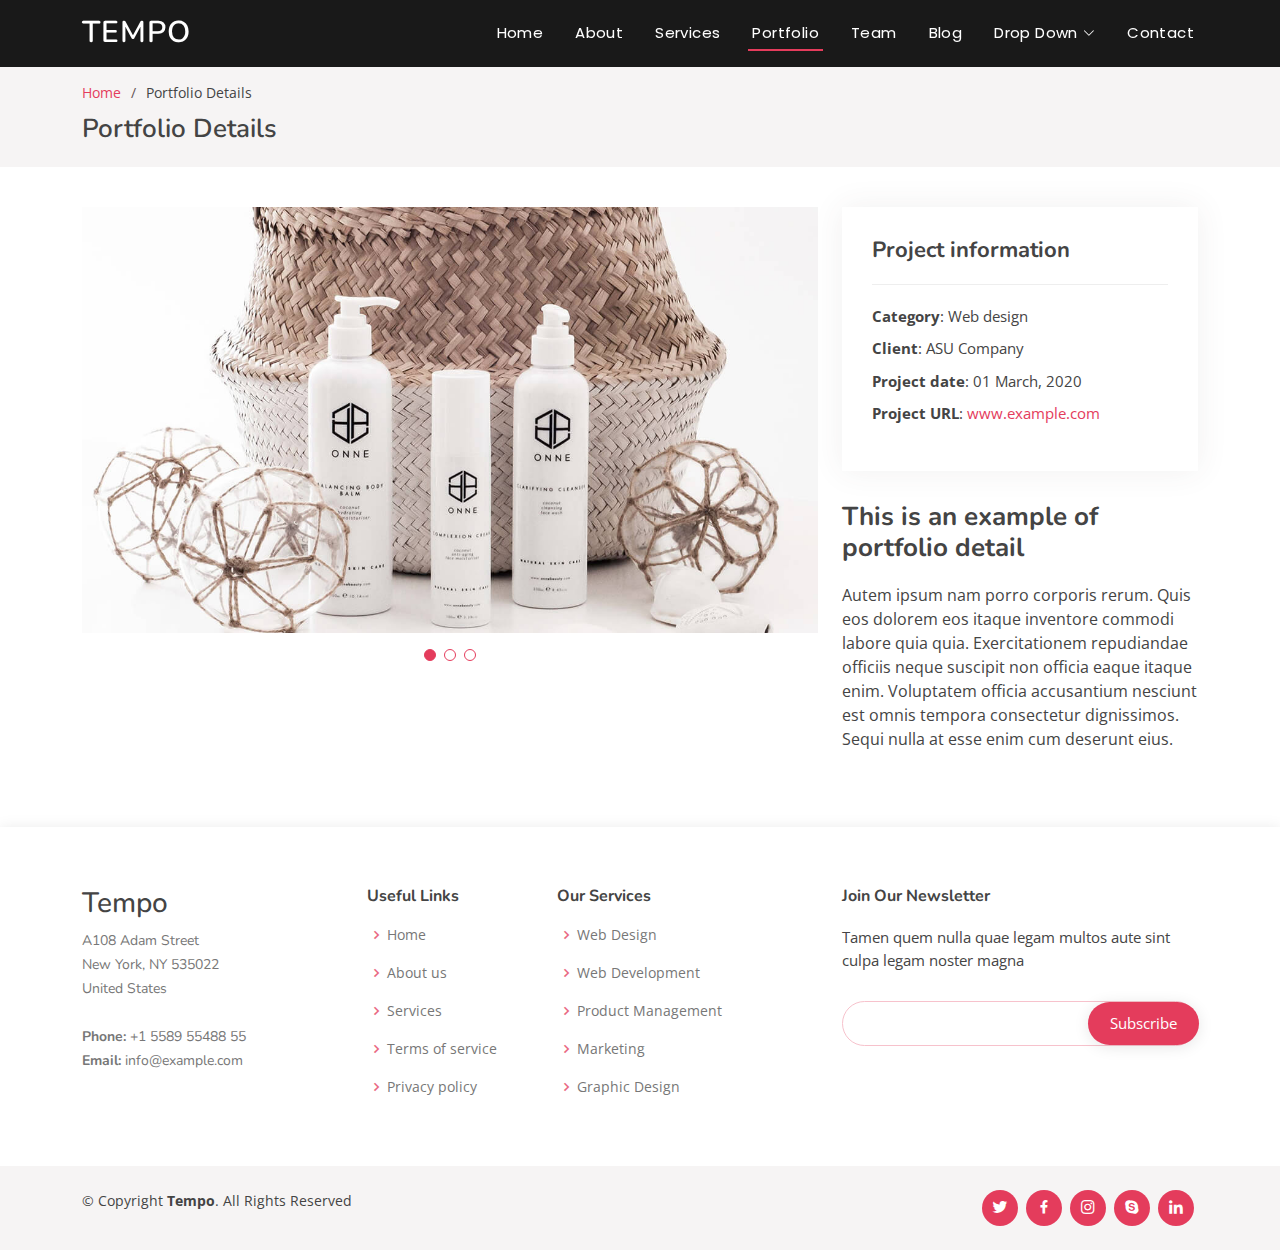
<file: portfolio-details.html>
<!DOCTYPE html>
<html lang="en">

<head>
  <meta charset="utf-8">
  <meta content="width=device-width, initial-scale=1.0" name="viewport">

  <title>Portfolio Details - Tempo Bootstrap Template</title>
  <meta content="" name="description">
  <meta content="" name="keywords">

  <!-- Favicons -->
  <link href="assets/img/favicon.png" rel="icon">
  <link href="assets/img/apple-touch-icon.png" rel="apple-touch-icon">

  <!-- Google Fonts -->
  <link href="https://fonts.googleapis.com/css?family=Open+Sans:300,300i,400,400i,600,600i,700,700i|Nunito:300,300i,400,400i,600,600i,700,700i|Poppins:300,300i,400,400i,500,500i,600,600i,700,700i" rel="stylesheet">

  <!-- Vendor CSS Files -->
  <link href="assets/vendor/bootstrap/css/bootstrap.min.css" rel="stylesheet">
  <link href="assets/vendor/bootstrap-icons/bootstrap-icons.css" rel="stylesheet">
  <link href="assets/vendor/boxicons/css/boxicons.min.css" rel="stylesheet">
  <link href="assets/vendor/glightbox/css/glightbox.min.css" rel="stylesheet">
  <link href="assets/vendor/remixicon/remixicon.css" rel="stylesheet">
  <link href="assets/vendor/swiper/swiper-bundle.min.css" rel="stylesheet">

  <!-- Template Main CSS File -->
  <link href="assets/css/style.css" rel="stylesheet">

</head>

<body>

  <!-- ======= Header ======= -->
  <header id="header" class="fixed-top header-inner-pages">
    <div class="container d-flex align-items-center justify-content-between">

      <h1 class="logo"><a href="index.html">Tempo</a></h1>
      <!-- Uncomment below if you prefer to use an image logo -->
      <!-- <a href="index.html" class="logo"><img src="assets/img/logo.png" alt="" class="img-fluid"></a>-->

      <nav id="navbar" class="navbar">
        <ul>
          <li><a class="nav-link scrollto " href="#hero">Home</a></li>
          <li><a class="nav-link scrollto" href="#about">About</a></li>
          <li><a class="nav-link scrollto" href="#services">Services</a></li>
          <li><a class="nav-link scrollto active" href="#portfolio">Portfolio</a></li>
          <li><a class="nav-link scrollto" href="#team">Team</a></li>
          <li><a href="blog.html">Blog</a></li>
          <li class="dropdown"><a href="#"><span>Drop Down</span> <i class="bi bi-chevron-down"></i></a>
            <ul>
              <li><a href="#">Drop Down 1</a></li>
              <li class="dropdown"><a href="#"><span>Deep Drop Down</span> <i class="bi bi-chevron-right"></i></a>
                <ul>
                  <li><a href="#">Deep Drop Down 1</a></li>
                  <li><a href="#">Deep Drop Down 2</a></li>
                  <li><a href="#">Deep Drop Down 3</a></li>
                  <li><a href="#">Deep Drop Down 4</a></li>
                  <li><a href="#">Deep Drop Down 5</a></li>
                </ul>
              </li>
              <li><a href="#">Drop Down 2</a></li>
              <li><a href="#">Drop Down 3</a></li>
              <li><a href="#">Drop Down 4</a></li>
            </ul>
          </li>
          <li><a class="nav-link scrollto" href="#contact">Contact</a></li>
        </ul>
        <i class="bi bi-list mobile-nav-toggle"></i>
      </nav><!-- .navbar -->

    </div>
  </header><!-- End Header -->

  <main id="main">

    <!-- ======= Breadcrumbs ======= -->
    <section id="breadcrumbs" class="breadcrumbs">
      <div class="container">

        <ol>
          <li><a href="index.html">Home</a></li>
          <li>Portfolio Details</li>
        </ol>
        <h2>Portfolio Details</h2>

      </div>
    </section><!-- End Breadcrumbs -->

    <!-- ======= Portfolio Details Section ======= -->
    <section id="portfolio-details" class="portfolio-details">
      <div class="container">

        <div class="row gy-4">

          <div class="col-lg-8">
            <div class="portfolio-details-slider swiper-container">
              <div class="swiper-wrapper align-items-center">

                <div class="swiper-slide">
                  <img src="assets/img/portfolio/portfolio-details-1.jpg" alt="">
                </div>

                <div class="swiper-slide">
                  <img src="assets/img/portfolio/portfolio-details-2.jpg" alt="">
                </div>

                <div class="swiper-slide">
                  <img src="assets/img/portfolio/portfolio-details-3.jpg" alt="">
                </div>

              </div>
              <div class="swiper-pagination"></div>
            </div>
          </div>

          <div class="col-lg-4">
            <div class="portfolio-info">
              <h3>Project information</h3>
              <ul>
                <li><strong>Category</strong>: Web design</li>
                <li><strong>Client</strong>: ASU Company</li>
                <li><strong>Project date</strong>: 01 March, 2020</li>
                <li><strong>Project URL</strong>: <a href="#">www.example.com</a></li>
              </ul>
            </div>
            <div class="portfolio-description">
              <h2>This is an example of portfolio detail</h2>
              <p>
                Autem ipsum nam porro corporis rerum. Quis eos dolorem eos itaque inventore commodi labore quia quia. Exercitationem repudiandae officiis neque suscipit non officia eaque itaque enim. Voluptatem officia accusantium nesciunt est omnis tempora consectetur dignissimos. Sequi nulla at esse enim cum deserunt eius.
              </p>
            </div>
          </div>

        </div>

      </div>
    </section><!-- End Portfolio Details Section -->

  </main><!-- End #main -->

  <!-- ======= Footer ======= -->
  <footer id="footer">

    <div class="footer-top">
      <div class="container">
        <div class="row">

          <div class="col-lg-3 col-md-6 footer-contact">
            <h3>Tempo</h3>
            <p>
              A108 Adam Street <br>
              New York, NY 535022<br>
              United States <br><br>
              <strong>Phone:</strong> +1 5589 55488 55<br>
              <strong>Email:</strong> info@example.com<br>
            </p>
          </div>

          <div class="col-lg-2 col-md-6 footer-links">
            <h4>Useful Links</h4>
            <ul>
              <li><i class="bx bx-chevron-right"></i> <a href="#">Home</a></li>
              <li><i class="bx bx-chevron-right"></i> <a href="#">About us</a></li>
              <li><i class="bx bx-chevron-right"></i> <a href="#">Services</a></li>
              <li><i class="bx bx-chevron-right"></i> <a href="#">Terms of service</a></li>
              <li><i class="bx bx-chevron-right"></i> <a href="#">Privacy policy</a></li>
            </ul>
          </div>

          <div class="col-lg-3 col-md-6 footer-links">
            <h4>Our Services</h4>
            <ul>
              <li><i class="bx bx-chevron-right"></i> <a href="#">Web Design</a></li>
              <li><i class="bx bx-chevron-right"></i> <a href="#">Web Development</a></li>
              <li><i class="bx bx-chevron-right"></i> <a href="#">Product Management</a></li>
              <li><i class="bx bx-chevron-right"></i> <a href="#">Marketing</a></li>
              <li><i class="bx bx-chevron-right"></i> <a href="#">Graphic Design</a></li>
            </ul>
          </div>

          <div class="col-lg-4 col-md-6 footer-newsletter">
            <h4>Join Our Newsletter</h4>
            <p>Tamen quem nulla quae legam multos aute sint culpa legam noster magna</p>
            <form action="" method="post">
              <input type="email" name="email"><input type="submit" value="Subscribe">
            </form>
          </div>

        </div>
      </div>
    </div>

    <div class="container d-md-flex py-4">

      <div class="me-md-auto text-center text-md-start">
        <div class="copyright">
          &copy; Copyright <strong><span>Tempo</span></strong>. All Rights Reserved
        </div>

      </div>
      <div class="social-links text-center text-md-right pt-3 pt-md-0">
        <a href="#" class="twitter"><i class="bx bxl-twitter"></i></a>
        <a href="#" class="facebook"><i class="bx bxl-facebook"></i></a>
        <a href="#" class="instagram"><i class="bx bxl-instagram"></i></a>
        <a href="#" class="google-plus"><i class="bx bxl-skype"></i></a>
        <a href="#" class="linkedin"><i class="bx bxl-linkedin"></i></a>
      </div>
    </div>
  </footer><!-- End Footer -->

  <a href="#" class="back-to-top d-flex align-items-center justify-content-center"><i class="bi bi-arrow-up-short"></i></a>

  <!-- Vendor JS Files -->
  <script src="assets/vendor/bootstrap/js/bootstrap.bundle.min.js"></script>
  <script src="assets/vendor/glightbox/js/glightbox.min.js"></script>
  <script src="assets/vendor/isotope-layout/isotope.pkgd.min.js"></script>
  <script src="assets/vendor/php-email-form/validate.js"></script>
  <script src="assets/vendor/swiper/swiper-bundle.min.js"></script>

  <!-- Template Main JS File -->
  <script src="assets/js/main.js"></script>

</body>

</html>
</file>
<file: assets/css/style.css>
/*--------------------------------------------------------------
# General
--------------------------------------------------------------*/
body {
  font-family: "Open Sans", sans-serif;
  color: #444444;
}

a {
  color: #e43c5c;
  text-decoration: none;
}

a:hover {
  color: #ea6981;
  text-decoration: none;
}

h1, h2, h3, h4, h5, h6 {
  font-family: "Nunito", sans-serif;
}

/*--------------------------------------------------------------
# Back to top button
--------------------------------------------------------------*/
.back-to-top {
  position: fixed;
  visibility: hidden;
  opacity: 0;
  right: 15px;
  bottom: 15px;
  z-index: 996;
  background: #e43c5c;
  width: 40px;
  height: 40px;
  border-radius: 50px;
  transition: all 0.4s;
}

.back-to-top i {
  font-size: 28px;
  color: #fff;
  line-height: 0;
}

.back-to-top:hover {
  background: #e9607a;
  color: #fff;
}

.back-to-top.active {
  visibility: visible;
  opacity: 1;
}

/*--------------------------------------------------------------
# Header
--------------------------------------------------------------*/
#header {
  transition: all 0.5s;
  z-index: 997;
  padding: 20px 0;
}

#header .logo {
  font-size: 30px;
  margin: 0;
  padding: 0;
  line-height: 1;
  font-weight: 600;
  letter-spacing: 1px;
  text-transform: uppercase;
}

#header .logo a {
  color: #fff;
}

#header .logo img {
  max-height: 40px;
}

#header.header-scrolled, #header.header-inner-pages {
  background: rgba(0, 0, 0, 0.9);
  padding: 12px 0;
}

/*--------------------------------------------------------------
# Navigation Menu
--------------------------------------------------------------*/
/**
* Desktop Navigation 
*/
.navbar {
  padding: 0;
}

.navbar ul {
  margin: 0;
  padding: 0;
  display: flex;
  list-style: none;
  align-items: center;
}

.navbar li {
  position: relative;
}

.navbar > ul > li {
  white-space: nowrap;
  padding: 10px 0 10px 24px;
}

.navbar a, .navbar a:focus {
  display: flex;
  align-items: center;
  justify-content: space-between;
  font-family: "Poppins", sans-serif;
  color: #fff;
  font-size: 15px;
  padding: 0 4px;
  white-space: nowrap;
  transition: 0.3s;
  letter-spacing: 0.4px;
  position: relative;
}

.navbar a i, .navbar a:focus i {
  font-size: 12px;
  line-height: 0;
  margin-left: 5px;
}

.navbar > ul > li > a:before {
  content: "";
  position: absolute;
  width: 100%;
  height: 2px;
  bottom: -6px;
  left: 0;
  background-color: #e43c5c;
  visibility: hidden;
  transform: scaleX(0);
  transition: all 0.3s ease-in-out 0s;
}

.navbar a:hover:before, .navbar li:hover > a:before, .navbar .active:before {
  visibility: visible;
  transform: scaleX(1);
}

.navbar a:hover, .navbar .active, .navbar .active:focus, .navbar li:hover > a {
  color: #fff;
}

.navbar .dropdown ul {
  display: block;
  position: absolute;
  left: 24px;
  top: calc(100% + 30px);
  margin: 0;
  padding: 10px 0;
  z-index: 99;
  opacity: 0;
  visibility: hidden;
  background: #fff;
  box-shadow: 0px 0px 30px rgba(127, 137, 161, 0.25);
  transition: 0.3s;
}

.navbar .dropdown ul li {
  min-width: 200px;
}

.navbar .dropdown ul a {
  padding: 10px 20px;
  font-size: 14px;
  text-transform: none;
  color: #493c3e;
}

.navbar .dropdown ul a i {
  font-size: 12px;
}

.navbar .dropdown ul a:hover, .navbar .dropdown ul .active:hover, .navbar .dropdown ul li:hover > a {
  color: #e43c5c;
}

.navbar .dropdown:hover > ul {
  opacity: 1;
  top: 100%;
  visibility: visible;
}

.navbar .dropdown .dropdown ul {
  top: 0;
  left: calc(100% - 30px);
  visibility: hidden;
}

.navbar .dropdown .dropdown:hover > ul {
  opacity: 1;
  top: 0;
  left: 100%;
  visibility: visible;
}

@media (max-width: 1366px) {
  .navbar .dropdown .dropdown ul {
    left: -90%;
  }
  .navbar .dropdown .dropdown:hover > ul {
    left: -100%;
  }
}

/**
* Mobile Navigation 
*/
.mobile-nav-toggle {
  color: #fff;
  font-size: 28px;
  cursor: pointer;
  display: none;
  line-height: 0;
  transition: 0.5s;
}

@media (max-width: 991px) {
  .mobile-nav-toggle {
    display: block;
  }
  .navbar ul {
    display: none;
  }
}

.navbar-mobile {
  position: fixed;
  overflow: hidden;
  top: 0;
  right: 0;
  left: 0;
  bottom: 0;
  background: rgba(45, 37, 38, 0.9);
  transition: 0.3s;
  z-index: 999;
}

.navbar-mobile .mobile-nav-toggle {
  position: absolute;
  top: 15px;
  right: 15px;
}

.navbar-mobile ul {
  display: block;
  position: absolute;
  top: 55px;
  right: 15px;
  bottom: 15px;
  left: 15px;
  padding: 10px 0;
  background-color: #fff;
  overflow-y: auto;
  transition: 0.3s;
}

.navbar-mobile > ul > li {
  padding: 0;
}

.navbar-mobile a:hover:before, .navbar-mobile li:hover > a:before, .navbar-mobile .active:before {
  visibility: hidden;
}

.navbar-mobile a {
  padding: 10px 20px;
  font-size: 15px;
  color: #493c3e;
}

.navbar-mobile a:hover, .navbar-mobile .active, .navbar-mobile li:hover > a {
  color: #e43c5c;
}

.navbar-mobile .getstarted {
  margin: 15px;
}

.navbar-mobile .dropdown ul {
  position: static;
  display: none;
  margin: 10px 20px;
  padding: 10px 0;
  z-index: 99;
  opacity: 1;
  visibility: visible;
  background: #fff;
  box-shadow: 0px 0px 30px rgba(127, 137, 161, 0.25);
}

.navbar-mobile .dropdown ul li {
  min-width: 200px;
}

.navbar-mobile .dropdown ul a {
  padding: 10px 20px;
}

.navbar-mobile .dropdown ul a i {
  font-size: 12px;
}

.navbar-mobile .dropdown ul a:hover, .navbar-mobile .dropdown ul .active:hover, .navbar-mobile .dropdown ul li:hover > a {
  color: #e43c5c;
}

.navbar-mobile .dropdown > .dropdown-active {
  display: block;
}

/*--------------------------------------------------------------
# Hero Section
--------------------------------------------------------------*/
#hero {
  width: 100%;
  height: 100vh;
  background: url("../img/hero-bg.jpg") top center;
  background-size: cover;
  position: relative;
}

#hero:before {
  content: "";
  background: rgba(0, 0, 0, 0.6);
  position: absolute;
  bottom: 0;
  top: 0;
  left: 0;
  right: 0;
}

#hero .hero-container {
  position: absolute;
  bottom: 0;
  top: 0;
  left: 0;
  right: 0;
  display: flex;
  justify-content: center;
  align-items: center;
  flex-direction: column;
  text-align: center;
  padding: 0 15px;
}

#hero h3 {
  background: rgba(255, 255, 255, 0.1);
  color: #fff;
  font-size: 26px;
  padding: 10px 30px;
  margin-bottom: 30px;
  border-radius: 50px;
}

#hero h1 {
  margin: 0 0 10px 0;
  font-size: 48px;
  font-weight: 700;
  line-height: 56px;
  text-transform: uppercase;
  color: #fff;
}

#hero h2 {
  color: #eee;
  margin-bottom: 40px;
  font-size: 24px;
}

#hero .btn-get-started {
  font-family: "Poppins", sans-serif;
  text-transform: uppercase;
  font-weight: 400;
  font-size: 13px;
  letter-spacing: 1px;
  display: inline-block;
  padding: 8px 30px 9px 30px;
  border-radius: 50px;
  transition: 0.5s;
  border: 2px solid #fff;
  color: #fff;
}

#hero .btn-get-started:hover {
  background: #e43c5c;
  border: 2px solid #e43c5c;
}

@media (min-width: 1024px) {
  #hero {
    background-attachment: fixed;
  }
}

@media (max-width: 768px) {
  #hero h3 {
    font-size: 22px;
  }
  #hero h1 {
    font-size: 28px;
    line-height: 36px;
  }
  #hero h2 {
    font-size: 18px;
    line-height: 24px;
    margin-bottom: 30px;
  }
}

@media (max-height: 500px) {
  #hero {
    height: 150vh;
  }
}

/*--------------------------------------------------------------
# Sections General
--------------------------------------------------------------*/
section {
  padding: 60px 0;
  overflow: hidden;
}

.section-bg {
  background-color: white;
}

.section-title {
  text-align: center;
  padding-bottom: 30px;
}

.section-title h2 {
  font-size: 13px;
  letter-spacing: 1px;
  font-weight: 700;
  padding: 8px 20px;
  line-height: 1;
  margin: 0;
  background: #fdeff2;
  color: #e43c5c;
  display: inline-block;
  text-transform: uppercase;
  border-radius: 50px;
}

.section-title h3 {
  margin: 15px 0 0 0;
  font-size: 32px;
  font-weight: 700;
}

.section-title h3 span {
  color: #e43c5c;
}

.section-title p {
  margin: 15px auto 0 auto;
  font-weight: 600;
}

@media (min-width: 1024px) {
  .section-title p {
    width: 50%;
  }
}

/*--------------------------------------------------------------
# About
--------------------------------------------------------------*/
.about .content h3 {
  font-weight: 600;
  font-size: 26px;
}

.about .content ul {
  list-style: none;
  padding: 0;
}

.about .content ul li {
  padding-left: 28px;
  position: relative;
}

.about .content ul li + li {
  margin-top: 10px;
}

.about .content ul i {
  position: absolute;
  left: 0;
  top: 2px;
  font-size: 20px;
  color: #e43c5c;
  line-height: 1;
}

.about .content p:last-child {
  margin-bottom: 0;
}

.about .content .btn-learn-more {
  font-family: "Nunito", sans-serif;
  font-weight: 600;
  font-size: 14px;
  letter-spacing: 1px;
  display: inline-block;
  padding: 12px 32px;
  border-radius: 50px;
  transition: 0.3s;
  line-height: 1;
  color: #e43c5c;
  -webkit-animation-delay: 0.8s;
  animation-delay: 0.8s;
  margin-top: 6px;
  border: 2px solid #e43c5c;
}

.about .content .btn-learn-more:hover {
  background: #e43c5c;
  color: #fff;
  text-decoration: none;
}

/*--------------------------------------------------------------
# Services
--------------------------------------------------------------*/
.services {
  padding-bottom: 30px;
}

.services .icon-box {
  padding: 60px 30px;
  position: relative;
  overflow: hidden;
  background: #fff;
  box-shadow: 2px 0 35px 0 rgba(68, 88, 144, 0.12);
  transition: all 0.3s ease-in-out;
  border-radius: 8px;
  z-index: 1;
  text-align: center;
}

.services .icon-box::before {
  content: '';
  position: absolute;
  background: #fdeff2;
  right: 0;
  left: 0;
  bottom: 0;
  top: 100%;
  transition: all 0.4s;
  z-index: -1;
}

.services .icon-box:hover::before {
  background: #e43c5c;
  top: 0;
  border-radius: 0px;
}

.services .icon {
  margin-bottom: 15px;
}

.services .icon i {
  font-size: 48px;
  line-height: 1;
  color: #e43c5c;
  transition: all 0.3s ease-in-out;
}

.services .title {
  font-weight: 700;
  margin-bottom: 15px;
  font-size: 18px;
}

.services .title a {
  color: #111;
}

.services .description {
  font-size: 15px;
  line-height: 28px;
  margin-bottom: 0;
}

.services .icon-box:hover .title a, .services .icon-box:hover .description {
  color: #fff;
}

.services .icon-box:hover .icon i {
  color: #fff;
}

/*--------------------------------------------------------------
# Features
--------------------------------------------------------------*/
.features {
  padding-top: 20px;
}

.features .icon-box {
  display: flex;
  align-items: center;
  padding: 20px;
  transition: ease-in-out 0.3s;
  box-shadow: 2px 0 35px 0 rgba(68, 88, 144, 0.12);
}

.features .icon-box i {
  font-size: 32px;
  padding-right: 10px;
  line-height: 1;
}

.features .icon-box h3 {
  font-weight: 700;
  margin: 0;
  padding: 0;
  line-height: 1;
  font-size: 16px;
}

.features .icon-box h3 a {
  color: #493c3e;
  transition: ease-in-out 0.3s;
}

.features .icon-box:hover a {
  color: #e43c5c;
}

/*--------------------------------------------------------------
# Cta
--------------------------------------------------------------*/
.cta {
  background: linear-gradient(rgba(2, 2, 2, 0.5), rgba(0, 0, 0, 0.8)), url("../img/cta-bg.jpg") center center;
  background-size: cover;
  padding: 60px 0;
}

.cta h3 {
  color: #fff;
  font-size: 28px;
  font-weight: 700;
}

.cta p {
  color: #fff;
}

.cta .cta-btn {
  font-family: "Nunito", sans-serif;
  text-transform: uppercase;
  font-weight: 500;
  font-size: 16px;
  letter-spacing: 1px;
  display: inline-block;
  padding: 8px 28px;
  border-radius: 25px;
  transition: 0.5s;
  margin-top: 10px;
  border: 2px solid #fff;
  color: #fff;
}

.cta .cta-btn:hover {
  background: #e43c5c;
  border: 2px solid #e43c5c;
}

@media (min-width: 1024px) {
  .cta {
    background-attachment: fixed;
  }
}

/*--------------------------------------------------------------
# Portfolio
--------------------------------------------------------------*/
.portfolio #portfolio-flters {
  padding: 0;
  margin: 0 auto 25px auto;
  list-style: none;
  text-align: center;
  border-radius: 50px;
}

.portfolio #portfolio-flters li {
  cursor: pointer;
  display: inline-block;
  padding: 7px 17px 9px 17px;
  font-size: 14px;
  font-weight: 500;
  line-height: 1;
  color: #444444;
  margin: 0 3px 10px 3px;
  transition: all ease-in-out 0.3s;
  background: #ede9e9;
  border-radius: 50px;
}

.portfolio #portfolio-flters li:hover, .portfolio #portfolio-flters li.filter-active {
  color: #fff;
  background: #e43c5c;
}

.portfolio #portfolio-flters li:last-child {
  margin-right: 0;
}

.portfolio .portfolio-item {
  margin-bottom: 30px;
  overflow: hidden;
}

.portfolio .portfolio-item img {
  position: relative;
  top: 0;
  transition: all 0.6s cubic-bezier(0.645, 0.045, 0.355, 1);
}

.portfolio .portfolio-item .portfolio-info {
  opacity: 0;
  position: absolute;
  left: 15px;
  right: 15px;
  bottom: -50px;
  z-index: 3;
  transition: all ease-in-out 0.3s;
  background: #e43c5c;
  padding: 15px 20px;
}

.portfolio .portfolio-item .portfolio-info h4 {
  font-size: 18px;
  color: #fff;
  font-weight: 600;
}

.portfolio .portfolio-item .portfolio-info p {
  color: #fff;
  font-size: 14px;
  margin-bottom: 0;
}

.portfolio .portfolio-item .portfolio-info .preview-link, .portfolio .portfolio-item .portfolio-info .details-link {
  position: absolute;
  right: 50px;
  font-size: 24px;
  top: calc(50% - 18px);
  color: white;
  transition: ease-in-out 0.3s;
}

.portfolio .portfolio-item .portfolio-info .preview-link:hover, .portfolio .portfolio-item .portfolio-info .details-link:hover {
  color: #f7c2cc;
}

.portfolio .portfolio-item .portfolio-info .details-link {
  right: 15px;
}

.portfolio .portfolio-item:hover img {
  top: -30px;
}

.portfolio .portfolio-item:hover .portfolio-info {
  opacity: 1;
  bottom: 0;
}

/*--------------------------------------------------------------
# Portfolio Details
--------------------------------------------------------------*/
.portfolio-details {
  padding-top: 40px;
}

.portfolio-details .portfolio-details-slider img {
  width: 100%;
}

.portfolio-details .portfolio-details-slider .swiper-pagination {
  margin-top: 20px;
  position: relative;
}

.portfolio-details .portfolio-details-slider .swiper-pagination .swiper-pagination-bullet {
  width: 12px;
  height: 12px;
  background-color: #fff;
  opacity: 1;
  border: 1px solid #e43c5c;
}

.portfolio-details .portfolio-details-slider .swiper-pagination .swiper-pagination-bullet-active {
  background-color: #e43c5c;
}

.portfolio-details .portfolio-info {
  padding: 30px;
  box-shadow: 0px 0 30px rgba(73, 60, 62, 0.08);
}

.portfolio-details .portfolio-info h3 {
  font-size: 22px;
  font-weight: 700;
  margin-bottom: 20px;
  padding-bottom: 20px;
  border-bottom: 1px solid #eee;
}

.portfolio-details .portfolio-info ul {
  list-style: none;
  padding: 0;
  font-size: 15px;
}

.portfolio-details .portfolio-info ul li + li {
  margin-top: 10px;
}

.portfolio-details .portfolio-description {
  padding-top: 30px;
}

.portfolio-details .portfolio-description h2 {
  font-size: 26px;
  font-weight: 700;
  margin-bottom: 20px;
}

.portfolio-details .portfolio-description p {
  padding: 0;
}

/*--------------------------------------------------------------
# Pricing
--------------------------------------------------------------*/
.pricing .box {
  padding: 20px;
  background: #f9f9f9;
  text-align: center;
  border-radius: 8px;
  position: relative;
  overflow: hidden;
  border: 2px solid #f9f9f9;
}

.pricing .box h3 {
  font-weight: 400;
  padding: 15px;
  margin-top: 15px;
  font-size: 20px;
  font-weight: 600;
  color: #493c3e;
}

.pricing .box h4 {
  font-size: 42px;
  color: #e43c5c;
  font-weight: 500;
  font-family: "Open Sans", sans-serif;
  margin-bottom: 20px;
}

.pricing .box h4 sup {
  font-size: 20px;
  top: -15px;
  left: -3px;
}

.pricing .box h4 span {
  color: #bababa;
  font-size: 16px;
  font-weight: 300;
}

.pricing .box ul {
  padding: 0;
  list-style: none;
  color: #493c3e;
  text-align: center;
  line-height: 20px;
  font-size: 14px;
}

.pricing .box ul li {
  padding-bottom: 16px;
}

.pricing .box ul i {
  color: #e43c5c;
  font-size: 18px;
  padding-right: 4px;
}

.pricing .box ul .na {
  color: #ccc;
  text-decoration: line-through;
}

.pricing .box .btn-wrap {
  padding: 15px;
  text-align: center;
}

.pricing .box .btn-buy {
  display: inline-block;
  padding: 8px 40px 10px 40px;
  border-radius: 50px;
  border: 2px solid #e43c5c;
  color: #e43c5c;
  font-size: 14px;
  font-weight: 400;
  font-family: "Nunito", sans-serif;
  font-weight: 600;
  transition: 0.3s;
}

.pricing .box .btn-buy:hover {
  background: #e43c5c;
  color: #fff;
}

.pricing .recommended {
  border-color: #e43c5c;
}

.pricing .recommended .btn-buy {
  background: #e43c5c;
  color: #fff;
}

.pricing .recommended .btn-buy:hover {
  background: #d91e42;
  border-color: #d91e42;
}

.pricing .recommended-badge {
  position: absolute;
  top: 5px;
  left: 50%;
  transform: translateX(-50%);
  z-index: 1;
  font-size: 13px;
  padding: 3px 25px 6px 25px;
  background: #fce6ea;
  color: #e43c5c;
  border-radius: 50px;
}

/*--------------------------------------------------------------
# F.A.Q
--------------------------------------------------------------*/
.faq {
  padding: 60px 0;
}

.faq .faq-list {
  padding: 0;
  list-style: none;
}

.faq .faq-list li {
  border-bottom: 1px solid #f1eeef;
  margin-bottom: 20px;
  padding-bottom: 20px;
}

.faq .faq-list .question {
  display: block;
  position: relative;
  font-family: #e43c5c;
  font-size: 18px;
  line-height: 24px;
  font-weight: 400;
  padding-left: 25px;
  cursor: pointer;
  color: #d01d3f;
  transition: 0.3s;
}

.faq .faq-list i {
  font-size: 16px;
  position: absolute;
  left: 0;
  top: -2px;
}

.faq .faq-list p {
  margin-bottom: 0;
  padding: 10px 0 0 25px;
}

.faq .faq-list .icon-show {
  display: none;
}

.faq .faq-list .collapsed {
  color: black;
}

.faq .faq-list .collapsed:hover {
  color: #e43c5c;
}

.faq .faq-list .collapsed .icon-show {
  display: inline-block;
  transition: 0.6s;
}

.faq .faq-list .collapsed .icon-close {
  display: none;
  transition: 0.6s;
}

@media (min-width: 1280px) {
  .faq .container {
    padding: 0 120px;
  }
}

/*--------------------------------------------------------------
# Team
--------------------------------------------------------------*/
.team {
  background: #fff;
  padding: 60px 0;
}

.team .member {
  margin-bottom: 20px;
  overflow: hidden;
  text-align: center;
  border-radius: 5px;
  background: #fff;
  box-shadow: 0px 2px 15px rgba(0, 0, 0, 0.1);
}

.team .member .member-img {
  position: relative;
  overflow: hidden;
}

.team .member .social {
  position: absolute;
  left: 0;
  bottom: 0;
  right: 0;
  height: 40px;
  opacity: 0;
  transition: ease-in-out 0.3s;
  background: rgba(255, 255, 255, 0.85);
  display: flex;
  align-items: center;
  justify-content: center;
}

.team .member .social a {
  transition: color 0.3s;
  color: #493c3e;
  margin: 0 10px;
  display: inline-flex;
  align-items: center;
  justify-content: center;
}

.team .member .social a i {
  line-height: 0;
}

.team .member .social a:hover {
  color: #e43c5c;
}

.team .member .social i {
  font-size: 18px;
  margin: 0 2px;
}

.team .member .member-info {
  padding: 25px 15px;
}

.team .member .member-info h4 {
  font-weight: 700;
  margin-bottom: 5px;
  font-size: 18px;
  color: #493c3e;
}

.team .member .member-info span {
  display: block;
  font-size: 13px;
  font-weight: 400;
  color: #aaaaaa;
}

.team .member .member-info p {
  font-style: italic;
  font-size: 14px;
  line-height: 26px;
  color: #777777;
}

.team .member:hover .social {
  opacity: 1;
}

/*--------------------------------------------------------------
# Contact
--------------------------------------------------------------*/
.contact .info {
  width: 100%;
  background: #fff;
}

.contact .info i {
  font-size: 20px;
  color: #e43c5c;
  float: left;
  width: 44px;
  height: 44px;
  background: #fdeff2;
  display: flex;
  justify-content: center;
  align-items: center;
  border-radius: 50px;
  transition: all 0.3s ease-in-out;
}

.contact .info h4 {
  padding: 0 0 0 60px;
  font-size: 22px;
  font-weight: 600;
  margin-bottom: 5px;
  color: #493c3e;
}

.contact .info p {
  padding: 0 0 0 60px;
  margin-bottom: 0;
  font-size: 14px;
  color: #816a6e;
}

.contact .info .email, .contact .info .phone {
  margin-top: 40px;
}

.contact .info .email:hover i, .contact .info .address:hover i, .contact .info .phone:hover i {
  background: #e43c5c;
  color: #fff;
}

.contact .php-email-form {
  width: 100%;
  background: #fff;
}

.contact .php-email-form .form-group {
  padding-bottom: 8px;
}

.contact .php-email-form .error-message {
  display: none;
  color: #fff;
  background: #ed3c0d;
  text-align: left;
  padding: 15px;
  font-weight: 600;
}

.contact .php-email-form .error-message br + br {
  margin-top: 25px;
}

.contact .php-email-form .sent-message {
  display: none;
  color: #fff;
  background: #18d26e;
  text-align: center;
  padding: 15px;
  font-weight: 600;
}

.contact .php-email-form .loading {
  display: none;
  background: #fff;
  text-align: center;
  padding: 15px;
}

.contact .php-email-form .loading:before {
  content: "";
  display: inline-block;
  border-radius: 50%;
  width: 24px;
  height: 24px;
  margin: 0 10px -6px 0;
  border: 3px solid #18d26e;
  border-top-color: #eee;
  -webkit-animation: animate-loading 1s linear infinite;
  animation: animate-loading 1s linear infinite;
}

.contact .php-email-form input, .contact .php-email-form textarea {
  border-radius: 0;
  box-shadow: none;
  font-size: 14px;
}

.contact .php-email-form input:focus, .contact .php-email-form textarea:focus {
  border-color: #e43c5c;
}

.contact .php-email-form input {
  height: 44px;
}

.contact .php-email-form textarea {
  padding: 10px 12px;
}

.contact .php-email-form button[type="submit"] {
  background: #e43c5c;
  border: 0;
  padding: 10px 28px;
  color: #fff;
  transition: 0.4s;
  border-radius: 50px;
}

.contact .php-email-form button[type="submit"]:hover {
  background: #d01d3f;
}

@-webkit-keyframes animate-loading {
  0% {
    transform: rotate(0deg);
  }
  100% {
    transform: rotate(360deg);
  }
}

@keyframes animate-loading {
  0% {
    transform: rotate(0deg);
  }
  100% {
    transform: rotate(360deg);
  }
}

/*--------------------------------------------------------------
# Breadcrumbs
--------------------------------------------------------------*/
.breadcrumbs {
  padding: 15px 0;
  background: #f6f4f4;
  margin-top: 67px;
}

@media (max-width: 992px) {
  .breadcrumbs {
    margin-top: 50px;
  }
}

.breadcrumbs h2 {
  font-size: 26px;
  font-weight: 600;
}

.breadcrumbs ol {
  display: flex;
  flex-wrap: wrap;
  list-style: none;
  padding: 0 0 10px 0;
  margin: 0;
  font-size: 14px;
}

.breadcrumbs ol li + li {
  padding-left: 10px;
}

.breadcrumbs ol li + li::before {
  display: inline-block;
  padding-right: 10px;
  color: #655356;
  content: "/";
}

/*--------------------------------------------------------------
# Blog
--------------------------------------------------------------*/
.blog {
  padding: 40px 0 20px 0;
}

.blog .entry {
  padding: 30px;
  margin-bottom: 60px;
  box-shadow: 0 4px 16px rgba(0, 0, 0, 0.1);
}

.blog .entry .entry-img {
  max-height: 440px;
  margin: -30px -30px 20px -30px;
  overflow: hidden;
}

.blog .entry .entry-title {
  font-size: 28px;
  font-weight: bold;
  padding: 0;
  margin: 0 0 20px 0;
}

.blog .entry .entry-title a {
  color: #493c3e;
  transition: 0.3s;
}

.blog .entry .entry-title a:hover {
  color: #e43c5c;
}

.blog .entry .entry-meta {
  margin-bottom: 15px;
  color: #b1a0a3;
}

.blog .entry .entry-meta ul {
  display: flex;
  flex-wrap: wrap;
  list-style: none;
  align-items: center;
  padding: 0;
  margin: 0;
}

.blog .entry .entry-meta ul li + li {
  padding-left: 20px;
}

.blog .entry .entry-meta i {
  font-size: 16px;
  margin-right: 8px;
  line-height: 0;
}

.blog .entry .entry-meta a {
  color: #777777;
  font-size: 14px;
  display: inline-block;
  line-height: 1;
}

.blog .entry .entry-content p {
  line-height: 24px;
}

.blog .entry .entry-content .read-more {
  -moz-text-align-last: right;
  text-align-last: right;
}

.blog .entry .entry-content .read-more a {
  display: inline-block;
  background: #e43c5c;
  color: #fff;
  padding: 6px 20px;
  transition: 0.3s;
  font-size: 14px;
  border-radius: 4px;
}

.blog .entry .entry-content .read-more a:hover {
  background: #e7526f;
}

.blog .entry .entry-content h3 {
  font-size: 22px;
  margin-top: 30px;
  font-weight: bold;
}

.blog .entry .entry-content blockquote {
  overflow: hidden;
  background-color: #fafafa;
  padding: 60px;
  position: relative;
  text-align: center;
  margin: 20px 0;
}

.blog .entry .entry-content blockquote p {
  color: #444444;
  line-height: 1.6;
  margin-bottom: 0;
  font-style: italic;
  font-weight: 500;
  font-size: 22px;
}

.blog .entry .entry-content blockquote::after {
  content: '';
  position: absolute;
  left: 0;
  top: 0;
  bottom: 0;
  width: 3px;
  background-color: #493c3e;
  margin-top: 20px;
  margin-bottom: 20px;
}

.blog .entry .entry-footer {
  padding-top: 10px;
  border-top: 1px solid #e6e6e6;
}

.blog .entry .entry-footer i {
  color: #9a8487;
  display: inline;
}

.blog .entry .entry-footer a {
  color: #57484a;
  transition: 0.3s;
}

.blog .entry .entry-footer a:hover {
  color: #e43c5c;
}

.blog .entry .entry-footer .cats {
  list-style: none;
  display: inline;
  padding: 0 20px 0 0;
  font-size: 14px;
}

.blog .entry .entry-footer .cats li {
  display: inline-block;
}

.blog .entry .entry-footer .tags {
  list-style: none;
  display: inline;
  padding: 0;
  font-size: 14px;
}

.blog .entry .entry-footer .tags li {
  display: inline-block;
}

.blog .entry .entry-footer .tags li + li::before {
  padding-right: 6px;
  color: #6c757d;
  content: ",";
}

.blog .entry .entry-footer .share {
  font-size: 16px;
}

.blog .entry .entry-footer .share i {
  padding-left: 5px;
}

.blog .entry-single {
  margin-bottom: 30px;
}

.blog .blog-author {
  padding: 20px;
  margin-bottom: 30px;
  box-shadow: 0 4px 16px rgba(0, 0, 0, 0.1);
}

.blog .blog-author img {
  width: 120px;
  margin-right: 20px;
}

.blog .blog-author h4 {
  font-weight: 600;
  font-size: 22px;
  margin-bottom: 0px;
  padding: 0;
  color: #493c3e;
}

.blog .blog-author .social-links {
  margin: 0 10px 10px 0;
}

.blog .blog-author .social-links a {
  color: rgba(73, 60, 62, 0.5);
  margin-right: 5px;
}

.blog .blog-author p {
  font-style: italic;
  color: #b7b7b7;
}

.blog .blog-comments {
  margin-bottom: 30px;
}

.blog .blog-comments .comments-count {
  font-weight: bold;
}

.blog .blog-comments .comment {
  margin-top: 30px;
  position: relative;
}

.blog .blog-comments .comment .comment-img {
  margin-right: 14px;
}

.blog .blog-comments .comment .comment-img img {
  width: 60px;
}

.blog .blog-comments .comment h5 {
  font-size: 16px;
  margin-bottom: 2px;
}

.blog .blog-comments .comment h5 a {
  font-weight: bold;
  color: #444444;
  transition: 0.3s;
}

.blog .blog-comments .comment h5 a:hover {
  color: #e43c5c;
}

.blog .blog-comments .comment h5 .reply {
  padding-left: 10px;
  color: #493c3e;
}

.blog .blog-comments .comment h5 .reply i {
  font-size: 20px;
}

.blog .blog-comments .comment time {
  display: block;
  font-size: 14px;
  color: #655356;
  margin-bottom: 5px;
}

.blog .blog-comments .comment.comment-reply {
  padding-left: 40px;
}

.blog .blog-comments .reply-form {
  margin-top: 30px;
  padding: 30px;
  box-shadow: 0 4px 16px rgba(0, 0, 0, 0.1);
}

.blog .blog-comments .reply-form h4 {
  font-weight: bold;
  font-size: 22px;
}

.blog .blog-comments .reply-form p {
  font-size: 14px;
}

.blog .blog-comments .reply-form input {
  border-radius: 4px;
  padding: 10px 10px;
  font-size: 14px;
}

.blog .blog-comments .reply-form input:focus {
  box-shadow: none;
  border-color: #f096a7;
}

.blog .blog-comments .reply-form textarea {
  border-radius: 4px;
  padding: 10px 10px;
  font-size: 14px;
}

.blog .blog-comments .reply-form textarea:focus {
  box-shadow: none;
  border-color: #f096a7;
}

.blog .blog-comments .reply-form .form-group {
  margin-bottom: 25px;
}

.blog .blog-comments .reply-form .btn-primary {
  border-radius: 4px;
  padding: 10px 20px;
  border: 0;
  background-color: #493c3e;
}

.blog .blog-comments .reply-form .btn-primary:hover {
  background-color: #57484a;
}

.blog .blog-pagination {
  color: #816a6e;
}

.blog .blog-pagination ul {
  display: flex;
  padding: 0;
  margin: 0;
  list-style: none;
}

.blog .blog-pagination li {
  margin: 0 5px;
  transition: 0.3s;
}

.blog .blog-pagination li a {
  color: #493c3e;
  padding: 7px 16px;
  display: flex;
  align-items: center;
  justify-content: center;
}

.blog .blog-pagination li.active, .blog .blog-pagination li:hover {
  background: #e43c5c;
}

.blog .blog-pagination li.active a, .blog .blog-pagination li:hover a {
  color: #fff;
}

.blog .sidebar {
  padding: 30px;
  margin: 0 0 60px 20px;
  box-shadow: 0 4px 16px rgba(0, 0, 0, 0.1);
}

.blog .sidebar .sidebar-title {
  font-size: 20px;
  font-weight: 700;
  padding: 0 0 0 0;
  margin: 0 0 15px 0;
  color: #493c3e;
  position: relative;
}

.blog .sidebar .sidebar-item {
  margin-bottom: 30px;
}

.blog .sidebar .search-form form {
  background: #fff;
  border: 1px solid #ddd;
  padding: 3px 10px;
  position: relative;
}

.blog .sidebar .search-form form input[type="text"] {
  border: 0;
  padding: 4px;
  border-radius: 4px;
  width: calc(100% - 40px);
}

.blog .sidebar .search-form form button {
  position: absolute;
  top: 0;
  right: 0;
  bottom: 0;
  border: 0;
  background: none;
  font-size: 16px;
  padding: 0 15px;
  margin: -1px;
  background: #e43c5c;
  color: #fff;
  transition: 0.3s;
  border-radius: 0 4px 4px 0;
  line-height: 0;
}

.blog .sidebar .search-form form button i {
  line-height: 0;
}

.blog .sidebar .search-form form button:hover {
  background: #e64e6b;
}

.blog .sidebar .categories ul {
  list-style: none;
  padding: 0;
}

.blog .sidebar .categories ul li + li {
  padding-top: 10px;
}

.blog .sidebar .categories ul a {
  color: #493c3e;
  transition: 0.3s;
}

.blog .sidebar .categories ul a:hover {
  color: #e43c5c;
}

.blog .sidebar .categories ul a span {
  padding-left: 5px;
  color: #aaaaaa;
  font-size: 14px;
}

.blog .sidebar .recent-posts .post-item + .post-item {
  margin-top: 15px;
}

.blog .sidebar .recent-posts img {
  width: 80px;
  float: left;
}

.blog .sidebar .recent-posts h4 {
  font-size: 15px;
  margin-left: 95px;
  font-weight: bold;
}

.blog .sidebar .recent-posts h4 a {
  color: #493c3e;
  transition: 0.3s;
}

.blog .sidebar .recent-posts h4 a:hover {
  color: #e43c5c;
}

.blog .sidebar .recent-posts time {
  display: block;
  margin-left: 95px;
  font-style: italic;
  font-size: 14px;
  color: #aaaaaa;
}

.blog .sidebar .tags {
  margin-bottom: -10px;
}

.blog .sidebar .tags ul {
  list-style: none;
  padding: 0;
}

.blog .sidebar .tags ul li {
  display: inline-block;
}

.blog .sidebar .tags ul a {
  color: #8e767a;
  font-size: 14px;
  padding: 6px 14px;
  margin: 0 6px 8px 0;
  border: 1px solid #f6f4f4;
  display: inline-block;
  transition: 0.3s;
}

.blog .sidebar .tags ul a:hover {
  color: #fff;
  border: 1px solid #e43c5c;
  background: #e43c5c;
}

.blog .sidebar .tags ul a span {
  padding-left: 5px;
  color: #dfd8d9;
  font-size: 14px;
}

/*--------------------------------------------------------------
# Footer
--------------------------------------------------------------*/
#footer {
  color: #444444;
  font-size: 14px;
  background: #f6f4f4;
  box-shadow: 0px 2px 15px rgba(0, 0, 0, 0.1);
}

#footer .footer-top {
  padding: 60px 0 30px 0;
  background: #fff;
}

#footer .footer-top .footer-contact {
  margin-bottom: 30px;
}

#footer .footer-top .footer-contact h4 {
  font-size: 22px;
  margin: 0 0 30px 0;
  padding: 2px 0 2px 0;
  line-height: 1;
  font-weight: 700;
}

#footer .footer-top .footer-contact p {
  font-size: 14px;
  line-height: 24px;
  margin-bottom: 0;
  font-family: "Nunito", sans-serif;
  color: #777777;
}

#footer .footer-top h4 {
  font-size: 16px;
  font-weight: bold;
  color: #444444;
  position: relative;
  padding-bottom: 12px;
}

#footer .footer-top .footer-links {
  margin-bottom: 30px;
}

#footer .footer-top .footer-links ul {
  list-style: none;
  padding: 0;
  margin: 0;
}

#footer .footer-top .footer-links ul i {
  padding-right: 2px;
  color: #ea6981;
  font-size: 18px;
  line-height: 1;
}

#footer .footer-top .footer-links ul li {
  padding: 10px 0;
  display: flex;
  align-items: center;
}

#footer .footer-top .footer-links ul li:first-child {
  padding-top: 0;
}

#footer .footer-top .footer-links ul a {
  color: #777777;
  transition: 0.3s;
  display: inline-block;
  line-height: 1;
}

#footer .footer-top .footer-links ul a:hover {
  text-decoration: none;
  color: #e43c5c;
}

#footer .footer-newsletter {
  font-size: 15px;
}

#footer .footer-newsletter h4 {
  font-size: 16px;
  font-weight: bold;
  color: #444444;
  position: relative;
  padding-bottom: 12px;
}

#footer .footer-newsletter form {
  margin-top: 30px;
  background: #fff;
  padding: 6px 10px;
  position: relative;
  border-radius: 50px;
  text-align: left;
  border: 1px solid #f7c2cc;
}

#footer .footer-newsletter form input[type="email"] {
  border: 0;
  padding: 4px 8px;
  width: calc(100% - 100px);
}

#footer .footer-newsletter form input[type="submit"] {
  position: absolute;
  top: 0;
  right: -2px;
  bottom: 0;
  border: 0;
  background: none;
  font-size: 15px;
  padding: 0 22px;
  background: #e43c5c;
  color: #fff;
  transition: 0.3s;
  border-radius: 50px;
  box-shadow: 0px 2px 15px rgba(0, 0, 0, 0.1);
}

#footer .footer-newsletter form input[type="submit"]:hover {
  background: #d01d3f;
}

#footer .credits {
  padding-top: 5px;
  font-size: 13px;
  color: #444444;
}

#footer .social-links a {
  font-size: 18px;
  display: inline-block;
  background: #e43c5c;
  color: #fff;
  line-height: 1;
  padding: 8px 0;
  margin-right: 4px;
  border-radius: 50%;
  text-align: center;
  width: 36px;
  height: 36px;
  transition: 0.3s;
}

#footer .social-links a:hover {
  background: #d01d3f;
  color: #fff;
  text-decoration: none;
}
</file>
